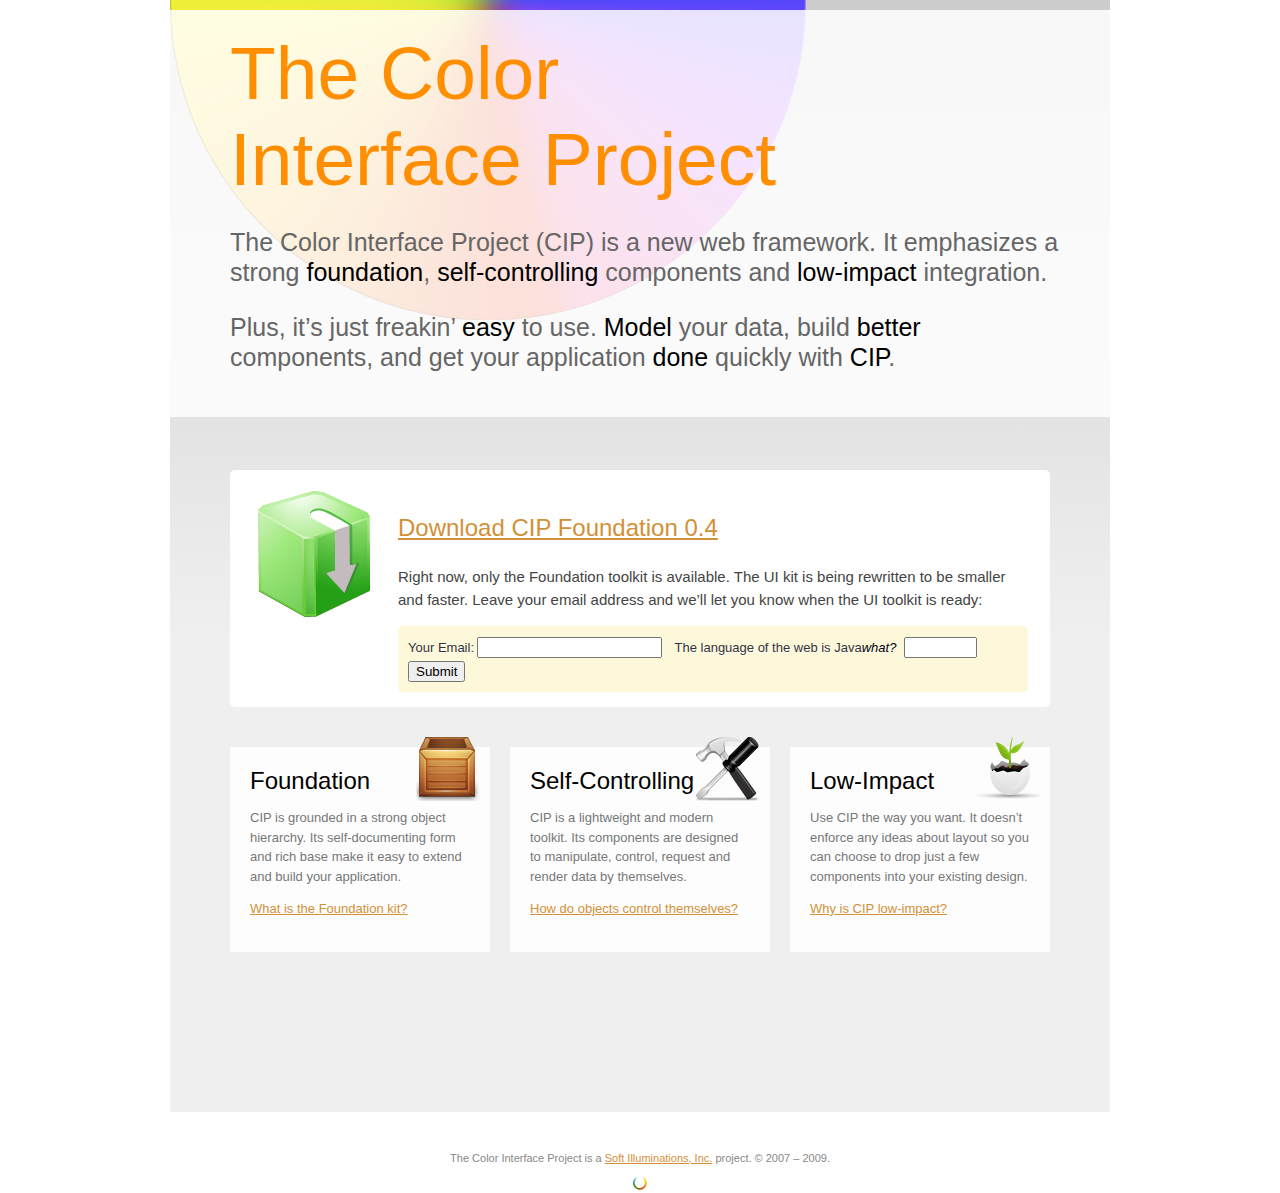
<file: index.html>
<?xml version="1.0" encoding="UTF-8"?>
<!DOCTYPE html PUBLIC "-//W3C//DTD XHTML 1.1//EN" "http://www.w3.org/TR/xhtml11/DTD/xhtml11.dtd">

<html xmlns="http://www.w3.org/1999/xhtml" xml:lang="en">
	<head>
		<title>The Color Interface Project</title>
		<link rel="stylesheet" href="960.css" type="text/css" media="screen" title="Index" charset="utf-8" />
		<link rel="stylesheet" href="index.css" type="text/css" media="screen" title="Index" charset="utf-8" />
		<script type="text/javascript">
		var gOverride = {
		  gColor: '#FF0000',
		  gColumns: 16,
		  pEnabled: false
		};
		</script>
	</head>

	<body>
		<div class="container_16" id="mother">
			<div id="header" style="height: 630px;">
				<div><div>
					<h1>The Color<br/>Interface Project</h1>
					<p>
						The Color Interface Project (CIP) is a new web framework. It emphasizes a strong <strong>foundation</strong>,
						<strong>self-controlling</strong> components and <strong>low-impact</strong> integration.
					</p>
					<p>
						Plus, it&rsquo;s just freakin&rsquo; <strong>easy</strong> to use. <strong>Model</strong> your data, build <strong>better</strong>
						components, and get your application <strong>done</strong> quickly with <strong>CIP</strong>.
					</p>
				</div></div>
			</div>
			<div id="content">
				<div id="downloadBanner" class="grid_14 push_1 banner alpha omega">
					<div>
						<img id="downloadImage" src="images/icons/download.png" alt="Download" />
						<div style="float: left; width: 630px">
							<h2><a href="cip.foundation.zip">Download CIP Foundation 0.4</a></h2>
							<p>
								Right now, only the Foundation toolkit is available. The UI kit is being rewritten to be smaller and faster.
								Leave your email address and we&rsquo;ll let you know when the UI toolkit is ready:
							</p>
							<form>
								<p class="highlight" style="padding: 10px">
								<label for="contactEmail">Your Email:</label><input type="text" name="email" size="20" id="contactEmail"/>
								&nbsp;
								<label for="contactCaptcha">The language of the web is Java<strong><em>what?</em></strong></label>
								<input size="6" maxlength="6" name="captcha" id="contactCaptcha" />
								&nbsp;&nbsp;
								<input type="submit" />
								</p>
							</form>
						</div>
					</div>
				</div>
				<div class="clear"></div>
				<div class="features">
					<div class="push_1 grid_4 feature alpha">
						<img src="images/icons/foundation.png" alt="Foundation" />
						<h2>Foundation</h2>
						<p class="small">CIP is grounded in a strong object hierarchy. Its self-documenting form and rich base make it easy to extend and build your application.</p>	
						<p class="small"><a href="foundation.html">What is the Foundation kit?</a></p>
					</div>
					<div class="push_1 grid_4 feature">
						<img src="images/icons/selfcontrolling.png" alt="Self-Controlling" />
						<h2>Self-Controlling</h2>
						<p class="small">CIP is a lightweight and modern toolkit. Its components are designed to manipulate, control, request and render data by themselves.</p>	
						<p class="small"><a href="selfcontrolling.html">How do objects control themselves?</a></p>
					</div>
					<div class="push_1 grid_4 feature omega">
						<img src="images/icons/lowimpact.png" alt="Low-Impact" />
						<h2>Low-Impact</h2>
						<p class="small">Use CIP the way you want. It doesn&rsquo;t enforce any ideas about layout so you can choose to drop just a few components into your existing design.</p>	
						<p class="small"><a href="lowimpact.html">Why is CIP low-impact?</a></p>
					</div>
				</div>
				<div class="clear"></div>
			</div>
		</div>
		<div id="footer">
			The Color Interface Project is a <a href="http://www.softilluminations.com">Soft Illuminations, Inc.</a> project. &copy; 2007 &ndash; 2009.<br/><br/>
			<img src="images/site/si_ring.png" alt="Soft Illuminations, Inc.">
		</div>
	</body>
</html>
</file>
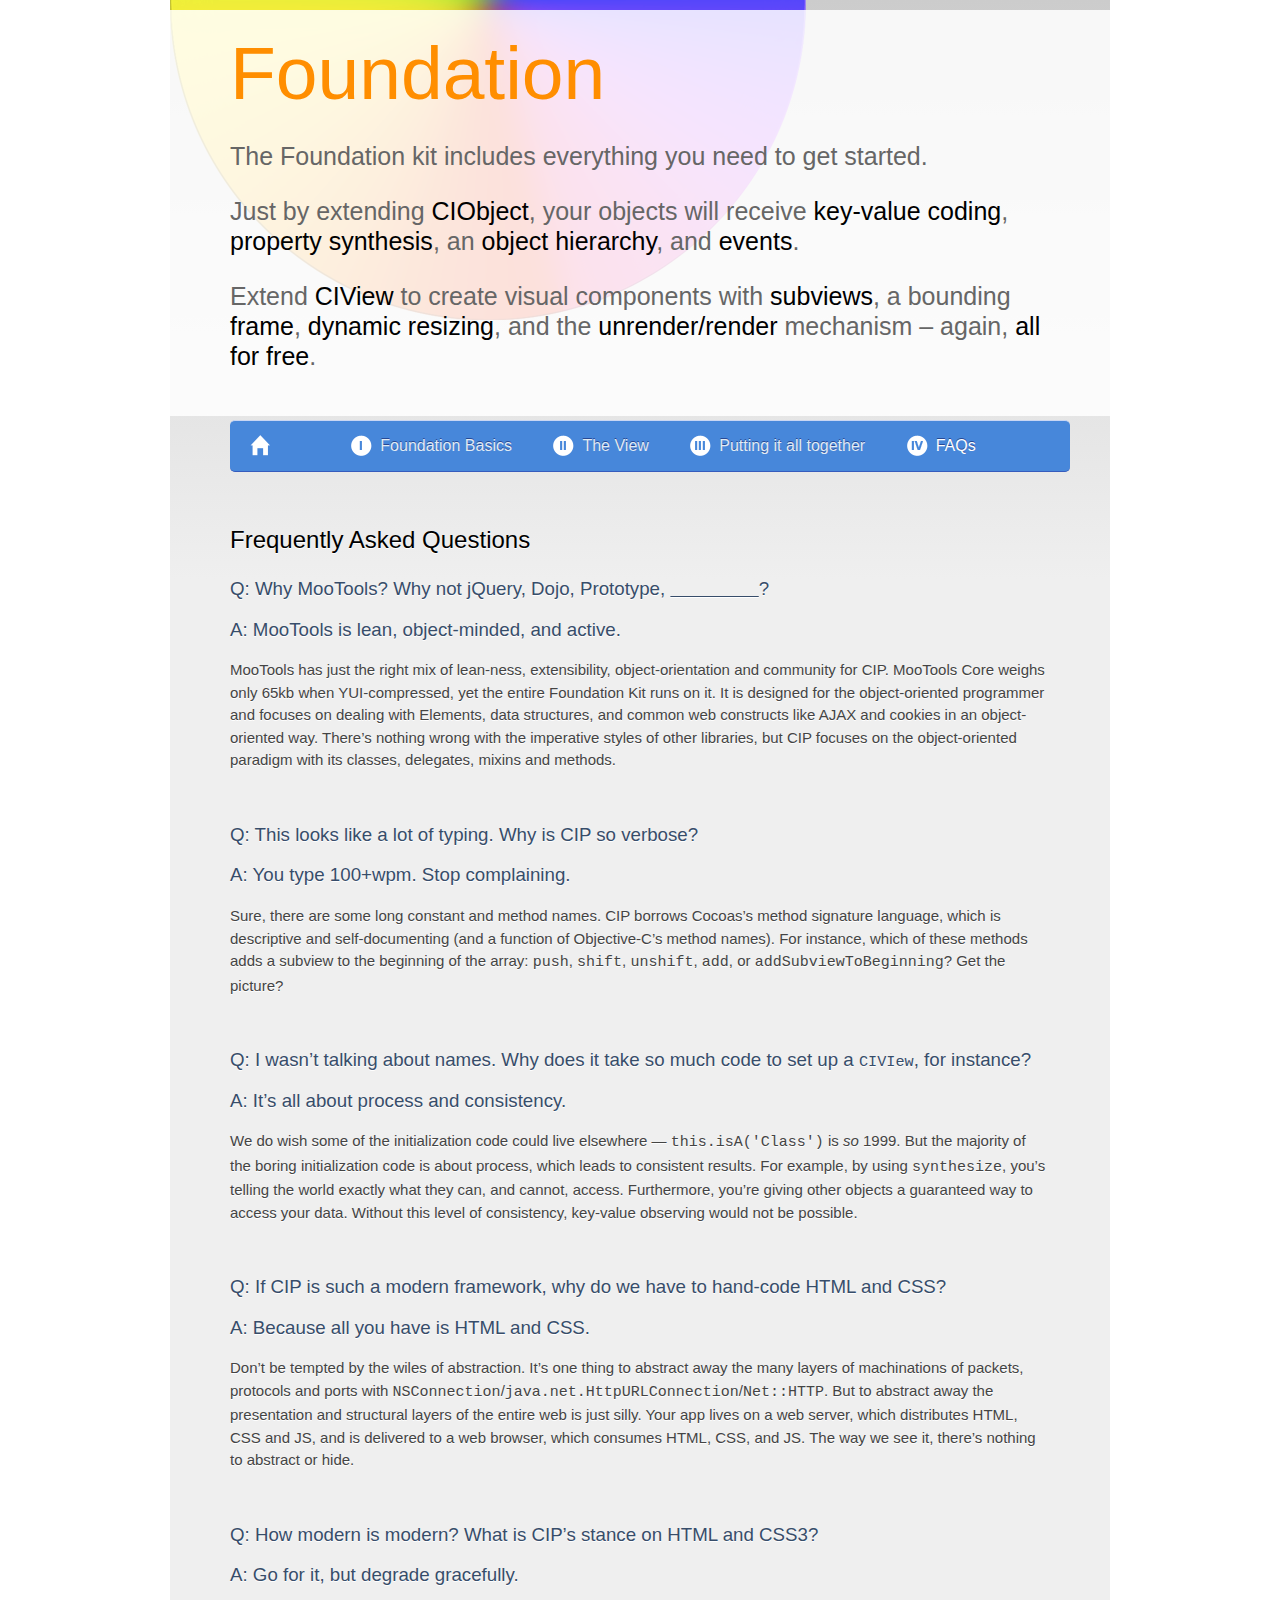
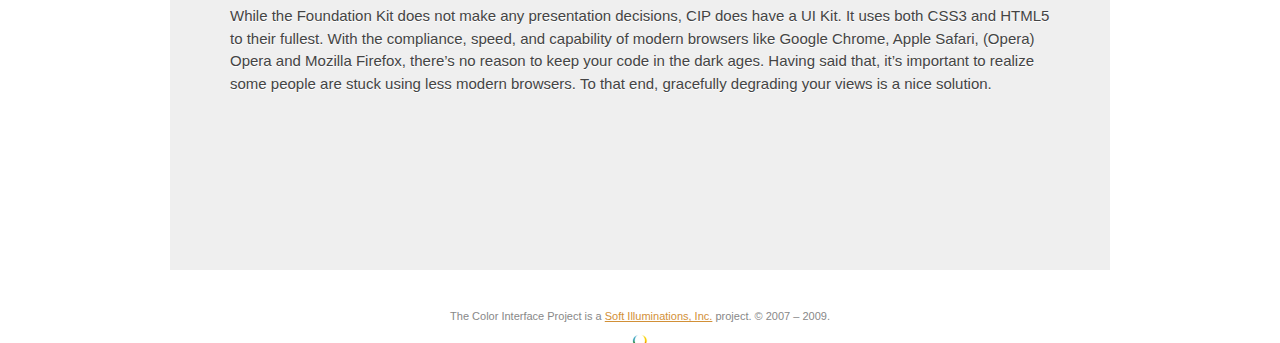
<file: foundation-faqs.html>
<?xml version="1.0" encoding="UTF-8"?>
<!DOCTYPE html PUBLIC "-//W3C//DTD XHTML 1.1//EN" "http://www.w3.org/TR/xhtml11/DTD/xhtml11.dtd">

<html xmlns="http://www.w3.org/1999/xhtml" xml:lang="en">
	<head>
		<title>The Color Interface Project - Foundation kit</title>
		<link rel="stylesheet" href="960.css" type="text/css" media="screen" title="Index" charset="utf-8" />
		<link rel="stylesheet" href="index.css" type="text/css" media="screen" title="Index" charset="utf-8" />
		<script type="text/javascript">
		var gOverride = {
		  gColor: '#FF0000',
		  gColumns: 16,
		  pEnabled: false
		};
		</script>
		<script type="text/javascript" src="javascripts/mootools-1.2.4-core-yc.js"></script>
		<script type="text/javascript" src="javascripts/mootools-1.2.4.4-more.js"></script>
		<script type="text/javascript" src="javascripts/cipsite.js"></script>
	</head>

	<body>
		<div class="container_16" id="mother">
			<div id="header">
				<div><div>
					<h1>Foundation</h1>
					<p>
						The Foundation kit includes everything you need to get started.
					</p>
					<p>
						Just by extending <strong>CIObject</strong>,
						your objects will receive <strong>key-value coding</strong>, <strong>property synthesis</strong>,
						an <strong>object hierarchy</strong>, and <strong>events</strong>.
					</p>
					<p>
						Extend <strong>CIView</strong> to create visual components with <strong>subviews</strong>,
						a bounding <strong>frame</strong>, <strong>dynamic resizing</strong>, and the <strong>unrender/render</strong> mechanism &ndash;
						again, <strong>all for free</strong>.
					</p>
				</div></div>
			</div>
			<a name="start"></a>
			<div id="content">
				<div class="push_1 grid_14 navBanner alpha omega">
					<div class="grid_1 alpha"><a href="index.html"><img src="images/icons/home.png" alt="home" /></a></div>
					<div class="grid_13 omega navLinks">
						<a href="foundation.html#start"><img src="images/numerals/i.png" alt="1" />Foundation Basics</a>
						<a href="foundation-view.html#start"><img src="images/numerals/ii.png" alt="2" />The View</a>
						<a href="foundation-together.html#start"><img src="images/numerals/iii.png" alt="3" />Putting it all together</a>
						<a href="#start" class="selected"><img src="images/numerals/iv.png" alt="4" />FAQs</a>
					</div>
				</div>
				<div class="clear withSpace"></div>
				
				<div class="grid_14 push_1 alpha omega">
					<h2>Frequently Asked Questions</h2>
					
					<h3>Q: Why MooTools? Why not jQuery, Dojo, Prototype, <span style="text-decoration: underline;">&nbsp;&nbsp;&nbsp;&nbsp;&nbsp;&nbsp;&nbsp;&nbsp;&nbsp;&nbsp;&nbsp;&nbsp;&nbsp;&nbsp;&nbsp;&nbsp;&nbsp;</span>?</h3>
					<h3>A: MooTools is lean, object-minded, and active.</h3>
					<p>
						MooTools has just the right mix of lean-ness, extensibility, object-orientation and community for CIP. MooTools Core
						weighs only 65kb when YUI-compressed, yet the entire Foundation Kit runs on it. It is designed for the object-oriented
						programmer and focuses on dealing with Elements, data structures, and common web constructs like AJAX and cookies in
						an object-oriented way. There&rsquo;s nothing wrong with the imperative styles of other libraries, but CIP focuses on
						the object-oriented paradigm with its classes, delegates, mixins and methods.
					</p>
					
					<br/>
					
					<h3>Q: This looks like a lot of typing. Why is CIP so verbose?</h3>
					<h3>A: You type 100+wpm. Stop complaining.</h3>
					<p>
						Sure, there are some long constant and method names. CIP borrows Cocoas&rsquo;s method signature language, which is
						descriptive and self-documenting (and a function of Objective-C&rsquo;s method names). For instance, which of these
						methods adds a subview to the beginning of the array: <code>push</code>, <code>shift</code>, <code>unshift</code>,
						<code>add</code>, or <code>addSubviewToBeginning</code>? Get the picture?
					</p>
					
					<br/>
					
					<h3>Q: I wasn&rsquo;t talking about names. Why does it take so much code to set up a <code>CIVIew</code>, for instance?</h3>
					<h3>A: It&rsquo;s all about process and consistency.</h3>
					<p>
						We do wish some of the initialization code could live elsewhere &mdash; <code>this.isA('Class')</code> is
						<em>so</em> 1999. But the majority of the boring initialization code is about process, which leads to consistent
						results. For example, by using <code>synthesize</code>, you&rsquo;s telling the world exactly what they can, and
						cannot, access. Furthermore, you&rsquo;re giving other objects a guaranteed way to access your data. Without this
						level of consistency, key-value observing would not be possible.
					</p>
					
					<br/>
					
					<h3>Q: If CIP is such a modern framework, why do we have to hand-code HTML and CSS?</h3>
					<h3>A: Because all you have is HTML and CSS.</h3>
					<p>
						Don&rsquo;t be tempted by the wiles of abstraction. It&rsquo;s one thing to abstract away the many layers of
						machinations of packets, protocols and ports with <code>NSConnection</code>/<code>java.net.HttpURLConnection</code>/<code>Net::HTTP</code>.
						But to abstract away the presentation and structural layers of the entire web is just silly. Your app lives on a
						web server, which distributes HTML, CSS and JS, and is delivered to a web browser, which consumes HTML, CSS, and JS.
						The way we see it, there&rsquo;s nothing to abstract or hide.
					</p>
					
					<br/>
					
					<h3>Q: How modern is modern? What is CIP&rsquo;s stance on HTML and CSS3?</h3>
					<h3>A: Go for it, but degrade gracefully.</h3>
					<p>
						While the Foundation Kit does not make any presentation decisions, CIP does have a UI Kit. It uses both CSS3
						and HTML5 to their fullest. With the compliance, speed, and capability of modern browsers like Google Chrome,
						Apple Safari, (Opera) Opera and Mozilla Firefox, there&rsquo;s no reason to keep your code in the dark ages.
						Having said that, it&rsquo;s important to realize some people are stuck using less modern browsers. To that end,
						gracefully degrading your views is a nice solution.
					</p> 
				</div>
				<div class="clear"></div>
			</div> <!-- end content -->
		</div> <!-- end mother -->
		<div id="footer">
			The Color Interface Project is a <a href="http://www.softilluminations.com">Soft Illuminations, Inc.</a> project. &copy; 2007 &ndash; 2009.<br/><br/>
			<img src="images/site/si_ring.png" alt="Soft Illuminations, Inc.">
		</div>
	</body>
</html>
</file>
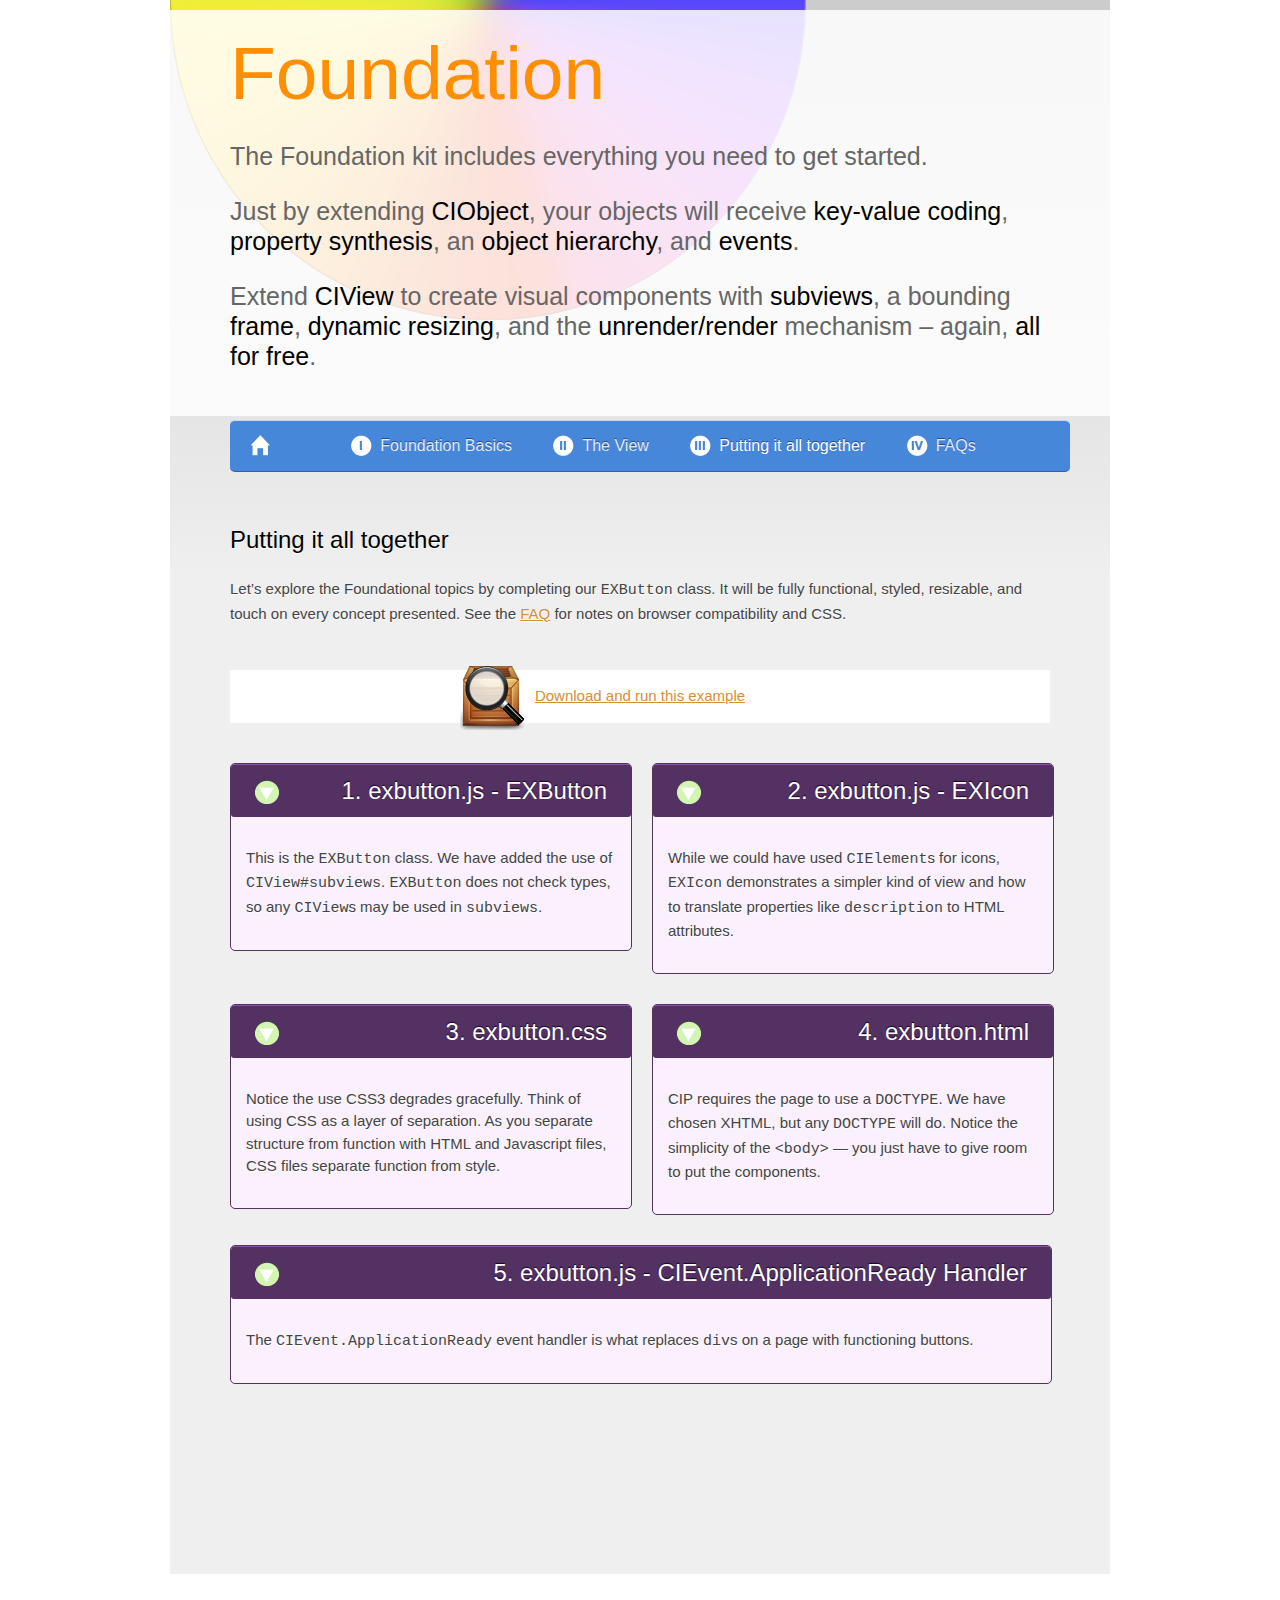
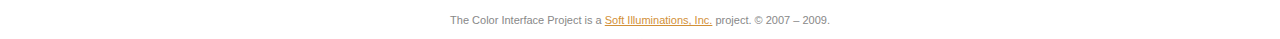
<file: foundation-together.html>
<?xml version="1.0" encoding="UTF-8"?>
<!DOCTYPE html PUBLIC "-//W3C//DTD XHTML 1.1//EN" "http://www.w3.org/TR/xhtml11/DTD/xhtml11.dtd">

<html xmlns="http://www.w3.org/1999/xhtml" xml:lang="en">
	<head>
		<title>The Color Interface Project - Foundation kit</title>
		<link rel="stylesheet" href="960.css" type="text/css" media="screen" title="Index" charset="utf-8" />
		<link rel="stylesheet" href="index.css" type="text/css" media="screen" title="Index" charset="utf-8" />
		<script type="text/javascript">
		var gOverride = {
		  gColor: '#FF0000',
		  gColumns: 16,
		  pEnabled: false
		};
		</script>
		<script type="text/javascript" src="javascripts/mootools-1.2.4-core-yc.js"></script>
		<script type="text/javascript" src="javascripts/mootools-1.2.4.4-more.js"></script>
		<script type="text/javascript" src="javascripts/cipsite.js"></script>
	</head>

	<body>
		<div class="container_16" id="mother">
			<div id="header">
				<div><div>
					<h1>Foundation</h1>
					<p>
						The Foundation kit includes everything you need to get started.
					</p>
					<p>
						Just by extending <strong>CIObject</strong>,
						your objects will receive <strong>key-value coding</strong>, <strong>property synthesis</strong>,
						an <strong>object hierarchy</strong>, and <strong>events</strong>.
					</p>
					<p>
						Extend <strong>CIView</strong> to create visual components with <strong>subviews</strong>,
						a bounding <strong>frame</strong>, <strong>dynamic resizing</strong>, and the <strong>unrender/render</strong> mechanism &ndash;
						again, <strong>all for free</strong>.
					</p>
				</div></div>
			</div>
			<a name="start"></a>
			<div id="content">
				<div class="push_1 grid_14 navBanner alpha omega">
					<div class="grid_1 alpha"><a href="index.html"><img src="images/icons/home.png" alt="home" /></a></div>
					<div class="grid_13 omega navLinks">
						<a href="foundation.html#start"><img src="images/numerals/i.png" alt="1" />Foundation Basics</a>
						<a href="foundation-view.html#start"><img src="images/numerals/ii.png" alt="2" />The View</a>
						<a href="#start" class="selected"><img src="images/numerals/iii.png" alt="3" />Putting it all together</a>
						<a href="foundation-faqs.html#start"><img src="images/numerals/iv.png" alt="4" />FAQs</a>
					</div>
				</div>
				<div class="clear withSpace"></div>
				
				<div class="grid_14 push_1 alpha omega">
					<h2>Putting it all together</h2>
					<p>
						Let&rsquo;s explore the Foundational topics by completing our <code>EXButton</code> class. It will be fully functional,
						styled, resizable, and touch on every concept presented. See the <a href="foundation-faq.html#start">FAQ</a> for notes on browser compatibility and CSS.
					</p>
				</div>
				<div class="clear withSpace"></div>
				
				<div class="grid_14 push_1 banner alpha omega">
					<p style="text-align: center;">
						<a href="#"><img src="images/icons/inspect.png" alt="download and run" class="breakout" style="left: 230px; bottom: -7px;"/>Download and run this example</a>
					</p>
				</div>
				<div class="clear"></div>
				
				<div class="grid_7 push_1 alpha collapsible example">
					<h2>1. exbutton.js - EXButton</h2>
					<p>
						This is the <code>EXButton</code> class. We have added the use of <code>CIView#subviews</code>.
						<code>EXButton</code> does not check types, so any <code>CIView</code>s may be used in <code>subviews</code>.
					</p>
					<p class="codeblock" lang="5">
						var EXButton = new Class({
							Extends: CIView,

							initialize: function(configuration) {
								this.parent(configuration);
								this.isA('EXButton');
								this.synthesize([
									'label', 'description'
								], configuration);
							},
							_makeElement: function(parent) {
								var button = new Element('div',
									this._objectForViewBaseElement()
								);
								parent.adopt(button);
								var div = new Element('div')
								button.adopt(div);
								this.subviews.each(function(v) {
									v.element(div);
								});
								button.adopt(new Element('span'));
								button.addEvent('click',
									this._clicked.bind(this)
								);
								this.render();
								return button;
							},
							unrender: function() {
								this.subviews.each(function(v) {
									v.unrender();
								});
								this.element().set('title', '');
								this.element().getFirst('span').set('html', '');
								this.fireEvent(CIEvent.Unrendered);
							},
							render: function() {
								this.unrender();
								this.subviews.each(function(v) { v.render(); });
								this.element().set('title', this.description);
								this.element().getFirst('span').set(
									'html', this.label
								);
								this.fireEvent(CIEvent.Rendered);
							},
							_clicked: function(event) {
								this.fireEvent(CIEvent.Clicked, event);
							}
						});
					</p>
				</div>
				<div class="grid_7 push_1 omega collapsible example">
					<h2>2. exbutton.js - EXIcon</h2>
					<p>
						While we could have used <code>CIElement</code>s for icons, <code>EXIcon</code> demonstrates
						a simpler kind of view and how to translate properties like <code>description</code> to
						HTML attributes.
					</p>
					<p class="codeblock" lang="5">
						var EXIcon = new Class({
							Extends: CIView,

							initialize: function(configuration) {
								this.parent(configuration);
								this.isA('EXButton');
								this.synthesize(
									['src', 'description'], configuration
								);
							},
							_makeElement: function(parent) {
								var icon = new Element('img', {
									'class': 'EXIcon',
									'id': this.id
								});
								parent.adopt(icon);
								this.render();
								return icon;
							},
							unrender: function() {
								this.element().set({
									src: '',
									title: '',
									alt: ''
								});
								this.fireEvent(CIEvent.Unrendered);
							},
							render: function() {
								this.element().set({
									src: this.src,
									title: this.description,
									alt: this.description
								});
								this.fireEvent(CIEvent.Rendered);
							}
						});
					</p>
				</div>
				<div class="clear withSpace"></div>
				
				<div class="push_1 grid_7 alpha collapsible example">
					<h2>3. exbutton.css</h2>
					<p>
						Notice the use CSS3 degrades gracefully. Think of using CSS
						as a layer of separation. As you separate structure from
						function with HTML and Javascript files, CSS files separate
						function from style.
					</p>
					<p class="codeblock" lang="5">
						body {
							font-family: "Lucida Grande", sans-serif;
							font-size: 12px;
							padding: 100px;
							margin: 0;
						}
						body > div { margin-bottom: 2em; }

						<dfn title="These styles affect the appearance of the button; none are structural except for [[height]].">.EXButton</dfn> {
							padding: 3px 5px 0 5px;
							height: 19px;
							background-image: url(images/normal.png);
							background-color: #DDD;
							border: 1px solid #CCC;
							-webkit-border-radius: 3px;
							-moz-border-radius: 3px;
							border-radius: 3px;
							color: #666;
							text-shadow: 0 1px 0 white;
							text-align: center;
						}
						.EXButton:hover {
							border: 1px solid #AAA;
							color: #333;
						}
						.EXButton:active {
							background-image: url(images/pressed.png);
							background-color: #BBB;
						}
						.EXButton > div {
							height: 16px;
							float: left;
						}
						.EXButton > span {
							cursor: default;
							text-overflow: ellipsis;
						}
					</p>
				</div>
				<div class="push_1 grid_7 omega collapsible example">
					<h2>4. exbutton.html</h2>
					<p>
						CIP requires the page to use a <code>DOCTYPE</code>. We have chosen XHTML, but
						any <code>DOCTYPE</code> will do. Notice the simplicity of the <code>&lt;body&gt;</code>
						&mdash; you just have to give room to put the components.
					</p>
					<p class="html codeblock" lang="5">
						((?xml version="1.0" encoding="UTF-8"?))
						((!DOCTYPE html PUBLIC "-//W3C//DTD XHTML 1.1//EN" "http://www.w3.org/TR/xhtml11/DTD/xhtml11.dtd"))

						((html xmlns="http://www.w3.org/1999/xhtml" xml:lang="en"))
							((head))
								((title))EXButton Example((/title))
								((script type="text/javascript"
									src="cip.foundation.js"))((/script))
								((script type="text/javascript"
									src="exbutton.js"))((/script))
								((link rel="stylesheet" href="exbutton.css"
									type="text/css" media="screen" /))
							<dfn title="If you have overriding stylesheets or additional JS files, make sure to include them after CIP&rsquo;s CSS and JS inclusions.">((/head))</dfn>

							((body))
								((div id="button0"))((/div))
								((div id="button1"))((/div))
								((div id="button2"))((/div))
								((div id="button3"))((/div))
								((div id="button4"))((/div))
							((/body))
						((/html))
					</p>
				</div>
				<div class="clear withSpace"></div>
				
				<div class="push_1 grid_14 alpha omega collapsible example">
					<h2>5. exbutton.js - CIEvent.ApplicationReady Handler</h2>
					<p>
						The <code>CIEvent.ApplicationReady</code> event handler is what replaces <code>div</code>s on a page with functioning buttons.
					</p>
					<p class="codeblock" lang="5">
						<dfn title="[[CIApplication]] is the sole instance of [[CIApplicationInstance]] and is the delegate for application-level events">CIApplication</dfn>.addEvent(<dfn title="[[CIEvent.ApplicationReady]] is fired on [[CIApplication]] once the DOM is ready. Alternatively, we could have wrapped the callback function in a &lt;script&gt; tag and put it at the bottom of the HTML page.">CIEvent.ApplicationReady</dfn>, function() {
							var button0 = new EXButton({
								frame: { width: 75 },
								label: 'Button',
								description: "Don't bother clicking me",
								<dfn title="This is just shorthand for [[button0.addEvent(CIEvent.Clicked, ...)]]">Clicked</dfn>: function() { alert('I don\'t do anything'); }
							});
							button0.element('button0');

							var button1 = new EXButton({
								frame: { width: 150 },
								label: 'Hola, Mundo!',
								description: "Ver la informaci&oacute;n de mi tama&ntilde;o",
								subviews: [ new EXIcon({ src: 'images/spanish.png', description: 'Espa&ntilde;ol' }) ],
								Clicked: function() { alert('I am 150 pixels wide.'); }
							});
							button1.element('button1');

							var button2 = new EXButton({
								frame: { width: CIRect.WidthOfWindow()<dfn title="The width will be dynamically computed. Numbers or delegate functions may be used, making [[CIResizeBehavior]] very flexible.">.dividedBy(2)</dfn> },
								label: 'Bonjour, le monde!',
								description: "Voir mes informations de taille",
								subviews: [ new EXIcon({ src: 'images/french.png', description: 'Fran&ccedil;ais' }) ],
								Clicked: function() { alert('I am the width of the window divided by 2.'); },
								<dfn title="If you use dynamic dimensions, make sure to set [[resizable]] to true!">resizable: true</dfn>
							});
							button2.element('button2');

							var button3 = new EXButton({
								frame: { width: CIRect<dfn title="Here we tell the width to depend on the width of button2. Because it delegates measurement of button2 until resize-time, button2 need not be sized nor exist at this point.">.WidthOfView(button2)</dfn>.plus(150) },
								label: 'Hallo, Welt!',
								description: "Siehe meine Gr&ouml;&szlig;e Informationen",
								subviews: [ new EXIcon({ src: 'images/german.png', description: 'Deutsch' }) ],
								Clicked: function() { alert('I am the width of the second button plus 150 pixels.') },
								resizable: true
							});
							button3.element('button3');

							var button4 = new EXButton({
								frame: { width: CIRect.WidthOfWindow().minus(209) },
								label: 'Hola, Mundo &mdash; Bonjour, le monde &mdash; Hallo, Welt &mdash; Hello, World!',
								description: "See my size information",
								subviews: [
									new EXIcon({ src: 'images/spanish.png', description: 'Espa&ntilde;ol' }),
									new EXIcon({ src: 'images/french.png', description: 'Fran&ccedil;ais' }),
									new EXIcon({ src: 'images/german.png', description: 'Deutsch' }),
									new EXIcon({ src: 'images/american.png', description: 'English' })
								],
								Clicked: function() {
									alert(' I am the width of the window minus 209 pixels for the margin, padding, and border.');
								},
								resizable: true
							});
							button4.element('button4');
						});
					</p>
				</div>
				<div class="clear withSpace"></div>
			</div> <!-- end content -->
		</div> <!-- end mother -->
		<div id="footer">
			The Color Interface Project is a <a href="http://www.softilluminations.com">Soft Illuminations, Inc.</a> project. &copy; 2007 &ndash; 2009.<br/><br/>
			<img src="images/site/si_ring.png" alt="Soft Illuminations, Inc.">
		</div>
	</body>
</html>
</file>
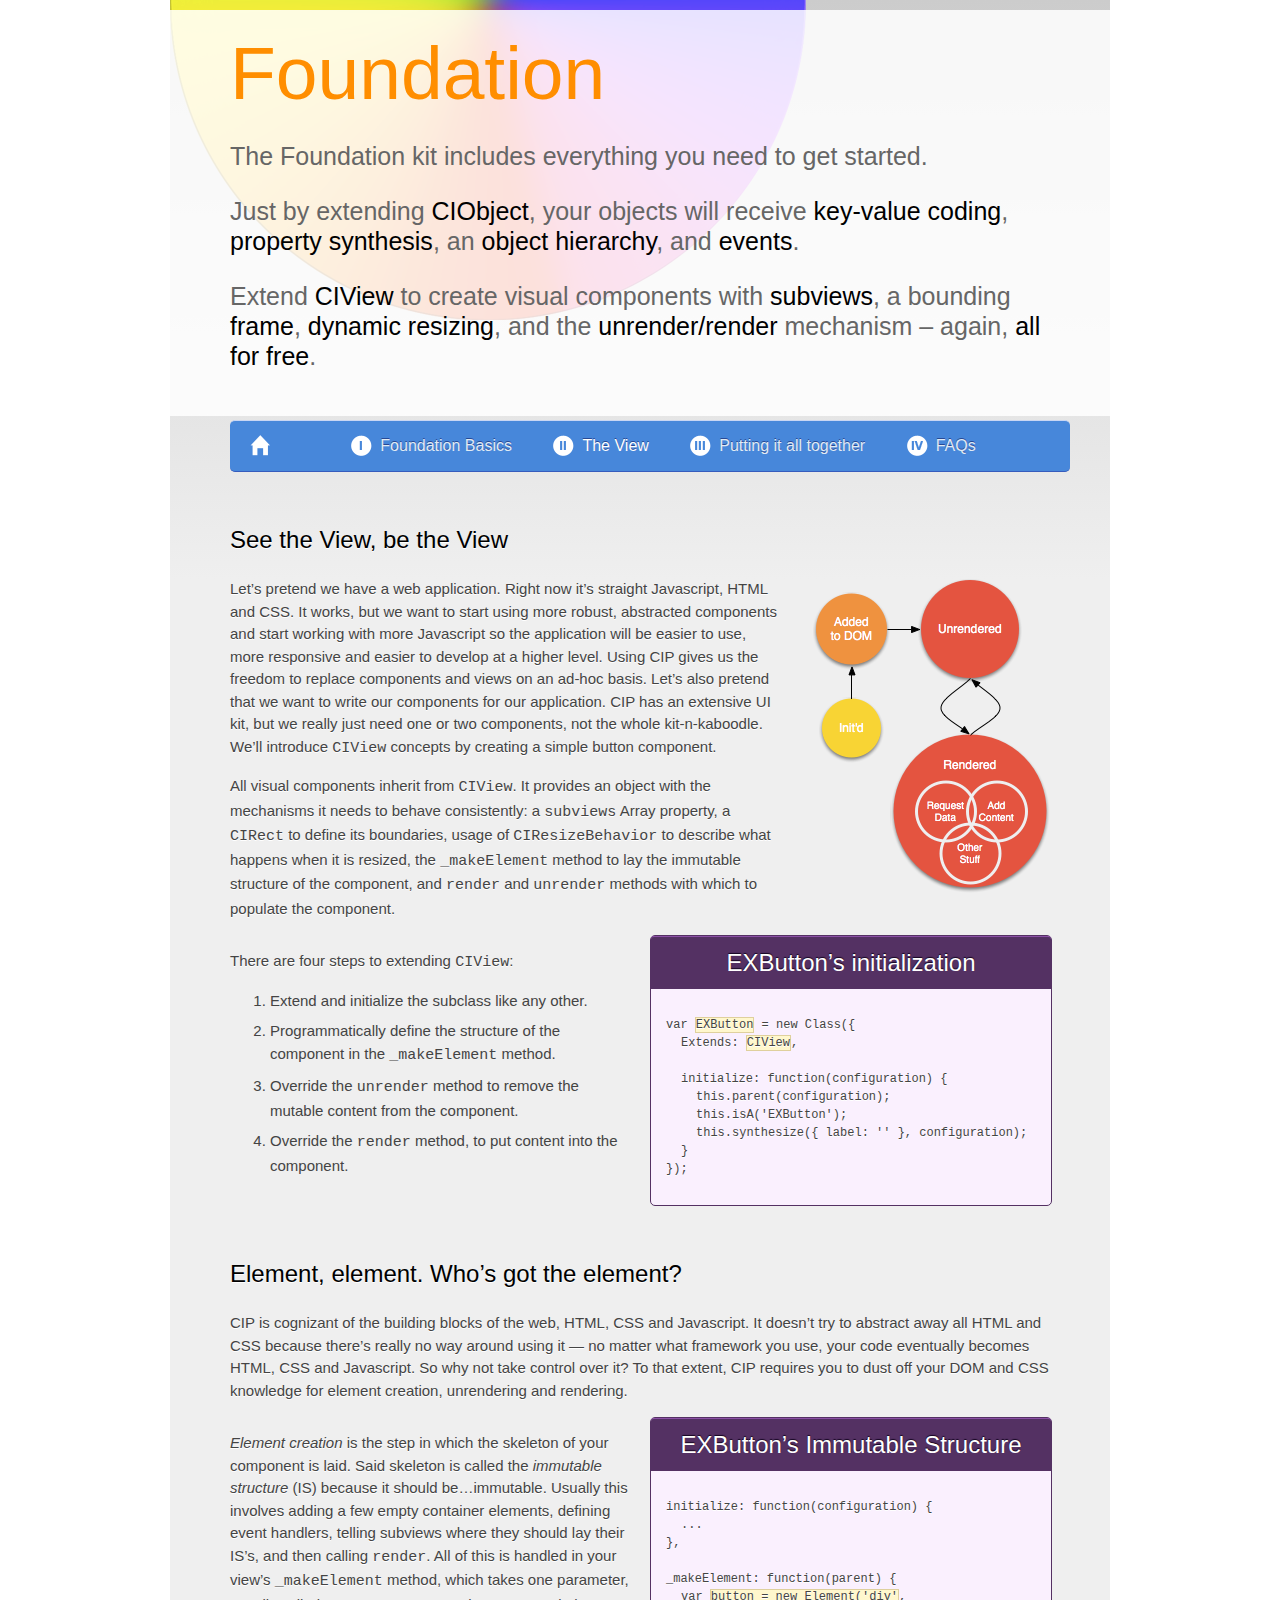
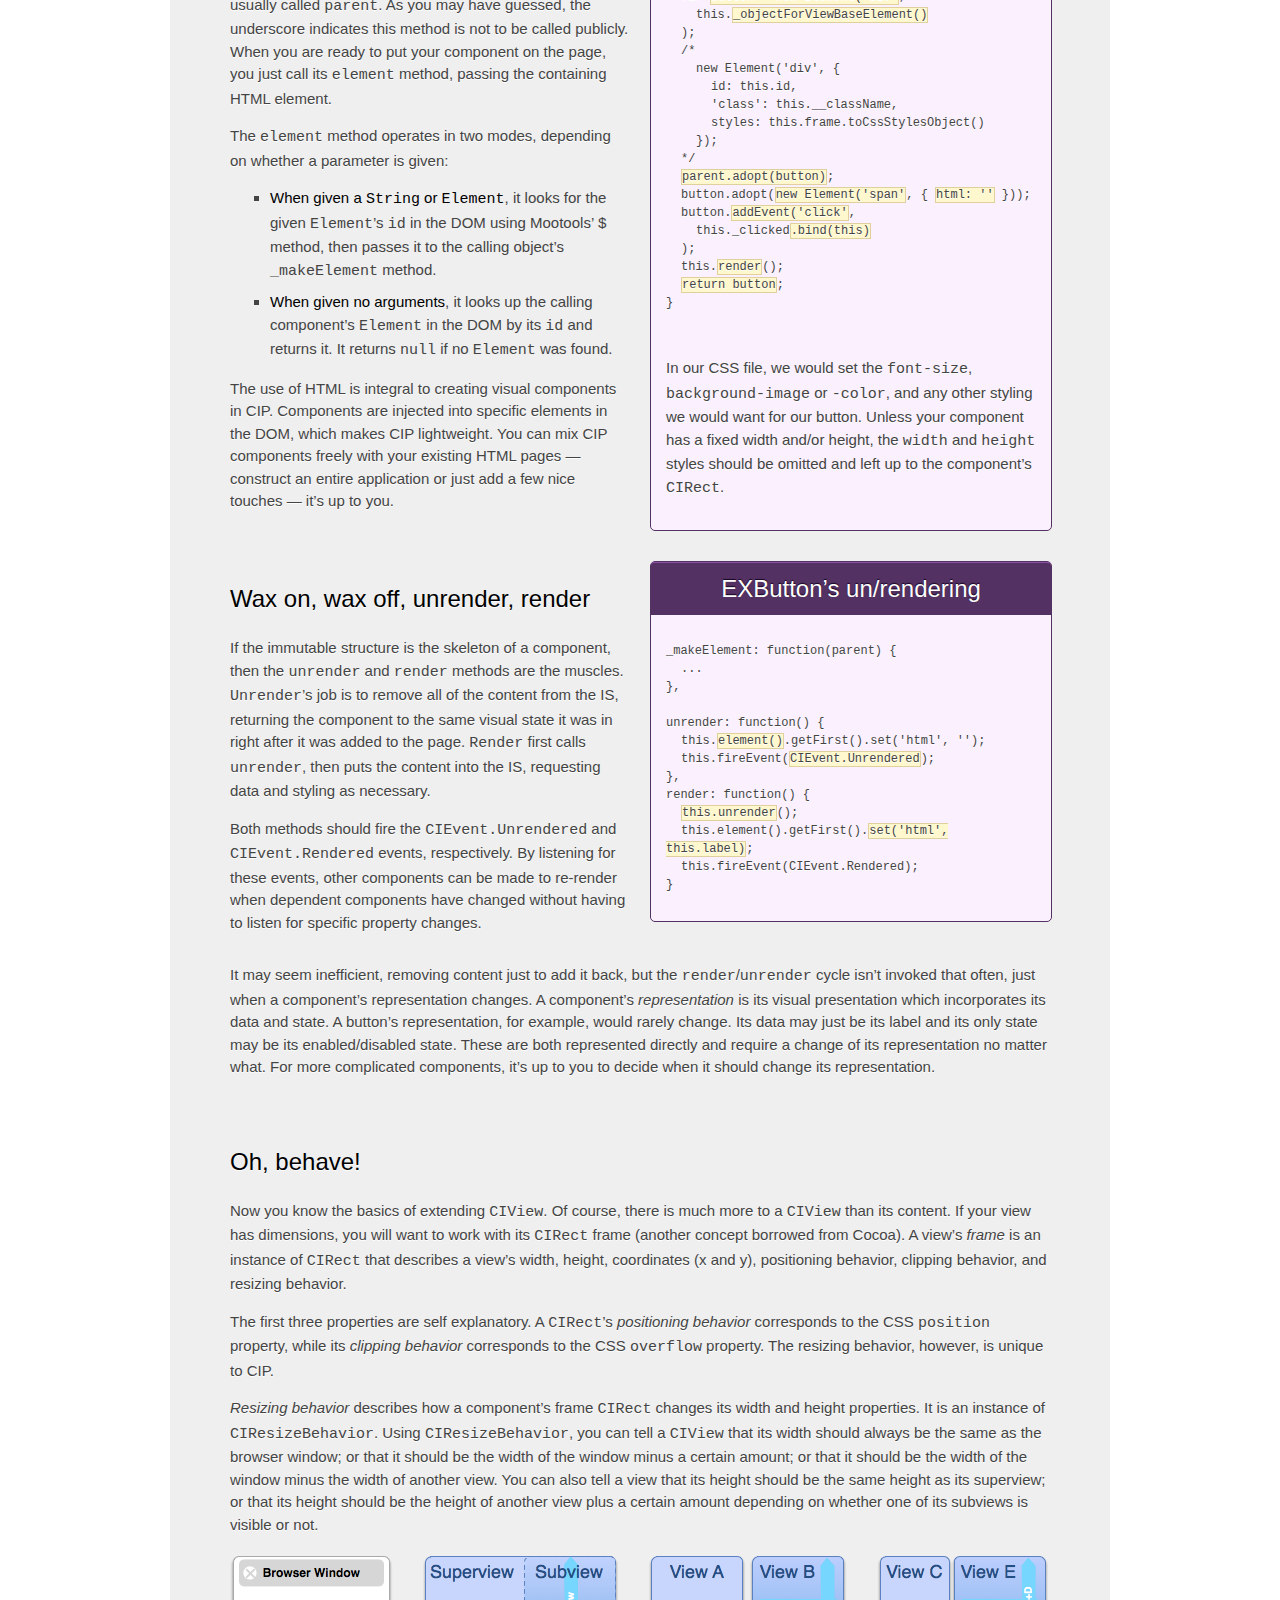
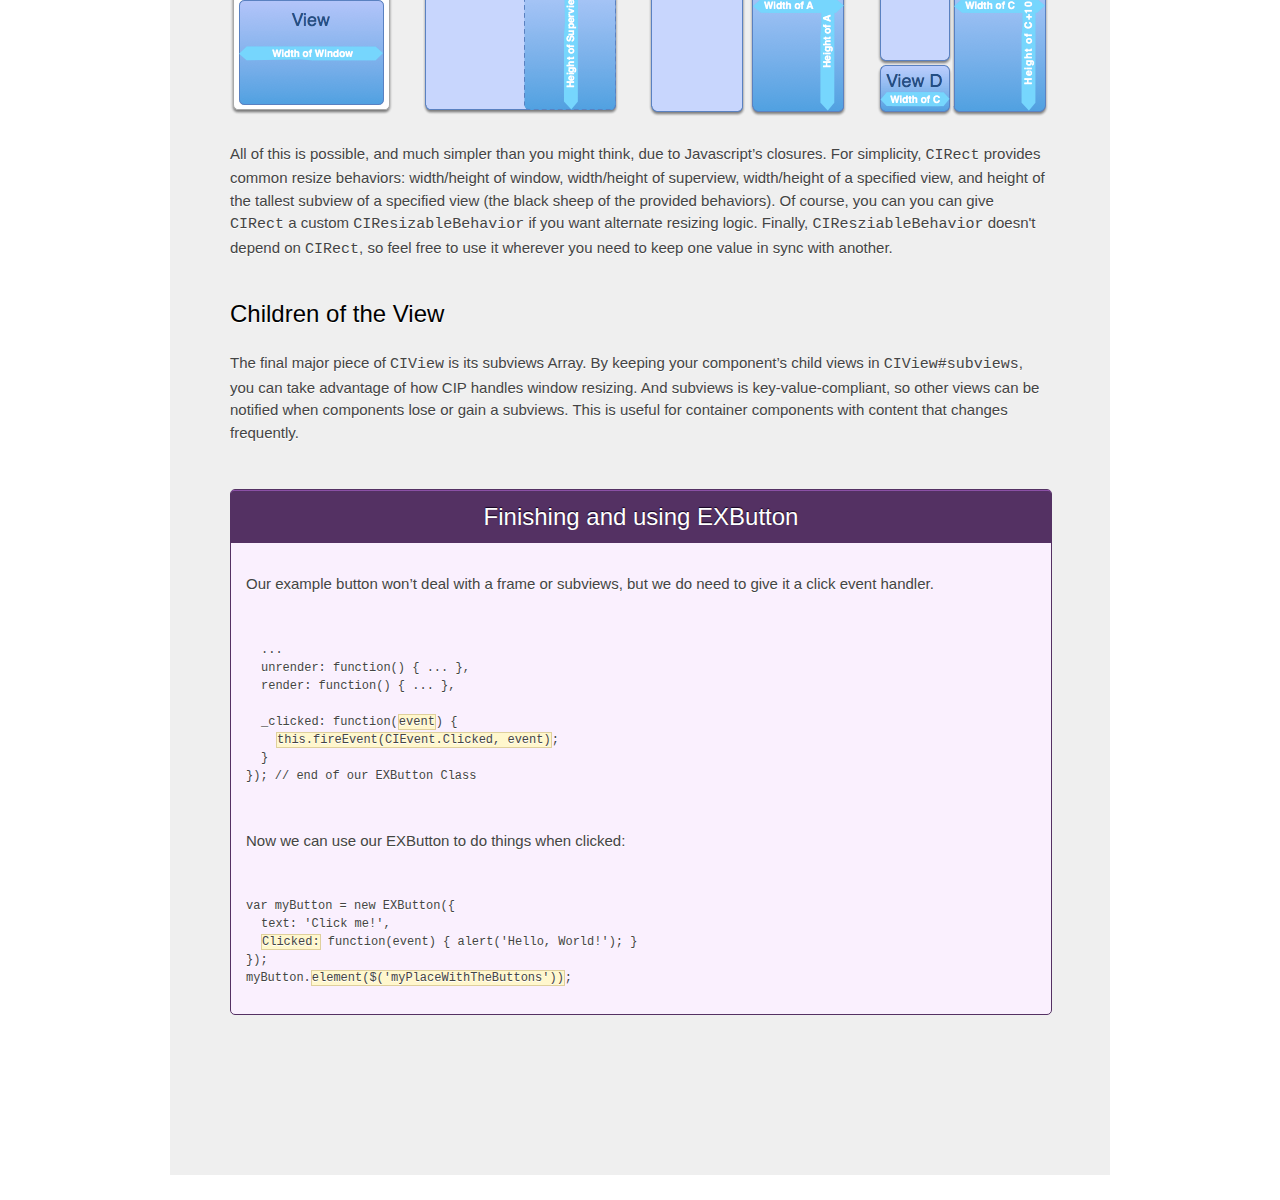
<file: foundation-view.html>
<?xml version="1.0" encoding="UTF-8"?>
<!DOCTYPE html PUBLIC "-//W3C//DTD XHTML 1.1//EN" "http://www.w3.org/TR/xhtml11/DTD/xhtml11.dtd">

<html xmlns="http://www.w3.org/1999/xhtml" xml:lang="en">
	<head>
		<title>The Color Interface Project - Foundation kit</title>
		<link rel="stylesheet" href="960.css" type="text/css" media="screen" title="Index" charset="utf-8" />
		<link rel="stylesheet" href="index.css" type="text/css" media="screen" title="Index" charset="utf-8" />
		<script type="text/javascript">
		var gOverride = {
		  gColor: '#FF0000',
		  gColumns: 16,
		  pEnabled: false
		};
		</script>
		<script type="text/javascript" src="javascripts/mootools-1.2.4-core-yc.js"></script>
		<script type="text/javascript" src="javascripts/mootools-1.2.4.4-more.js"></script>
		<script type="text/javascript" src="javascripts/cipsite.js"></script>
	</head>

	<body>
		<div class="container_16" id="mother">
			<div id="header">
				<div><div>
					<h1>Foundation</h1>
					<p>
						The Foundation kit includes everything you need to get started.
					</p>
					<p>
						Just by extending <strong>CIObject</strong>,
						your objects will receive <strong>key-value coding</strong>, <strong>property synthesis</strong>,
						an <strong>object hierarchy</strong>, and <strong>events</strong>.
					</p>
					<p>
						Extend <strong>CIView</strong> to create visual components with <strong>subviews</strong>,
						a bounding <strong>frame</strong>, <strong>dynamic resizing</strong>, and the <strong>unrender/render</strong> mechanism &ndash;
						again, <strong>all for free</strong>.
					</p>
				</div></div>
			</div>
			<a name="start"></a>
			<div id="content">
				<div class="push_1 grid_14 navBanner alpha omega">
					<div class="grid_1 alpha"><a href="index.html"><img src="images/icons/home.png" alt="home" /></a></div>
					<div class="grid_13 omega navLinks">
						<a href="foundation.html#start"><img src="images/numerals/i.png" alt="1" />Foundation Basics</a>
						<a href="#start" class="selected"><img src="images/numerals/ii.png" alt="2" />The View</a>
						<a href="foundation-together.html#start"><img src="images/numerals/iii.png" alt="3" />Putting it all together</a>
						<a href="foundation-faqs.html#start"><img src="images/numerals/iv.png" alt="4" />FAQs</a>
					</div>
				</div>
				<div class="clear withSpace"></div>
				
				<div class="grid_14 push_1 alpha omega">
					<h2>See the View, be the View</h2>
 					<img src="images/diagrams/view_flow.png" alt="View Flow" title="Initialization &rarr; Add IS to DOM &rarr; Unrender &rarr; Render" class="floatRight"/>
					<p>
						Let&rsquo;s pretend we have a web application. Right now it&rsquo;s straight Javascript, HTML and CSS. It works,
						but we want to start using more robust, abstracted components and start working with more Javascript so the
						application will be easier to use, more responsive and easier to develop at a higher level. Using CIP gives us
						the freedom to replace components and views on an ad-hoc basis. Let&rsquo;s also pretend that we want to write our
						components for our application. CIP has an extensive UI kit, but we really just need one or two components, not
						the whole kit-n-kaboodle. We&rsquo;ll introduce <code>CIView</code> concepts by creating a simple button component.
					</p>
					<p>
						All visual components inherit from <code>CIView</code>. It provides an object with the mechanisms it needs
						to behave consistently: a <code>subviews</code> Array property, a <code>CIRect</code> to define its boundaries,
						usage of <code>CIResizeBehavior</code> to describe what happens when it is resized, the <code>_makeElement</code>
						method to lay the immutable structure of the component, and <code>render</code> and <code>unrender</code> methods
						with which to populate the component.
					</p>
				</div>
				<div class="clear"></div>
				<div class="grid_7 push_1 alpha">
					<p>
						There are four steps to extending <code>CIView</code>:
						<ol>
							<li>Extend and initialize the subclass like any other.</li>
							<li>Programmatically define the structure of the component in the <code>_makeElement</code> method.</li>
							<li>Override the <code>unrender</code> method to remove the mutable content from the component.</li>
							<li>Override the <code>render</code> method, to put content into the component.</li>
						</ol>
					</p>
				</div>
				<div class="push_1 grid_7 omega example">
					<h2>EXButton&rsquo;s initialization</h2>
					<p class="codeblock" lang="5">
						var <dfn title="Prefixing subclasses with a two-character identifier is a Cocoa tradition that dates back to NeXTStep. You are free to use whatever namespacing techniques you like, but be aware that all CIP classes start with CI. Here, the EX stands for EXample">EXButton</dfn> = new Class({
							Extends: <dfn title="All visual components should inherit from [[CIView]]">CIView</dfn>,
							
							initialize: function(configuration) {
								this.parent(configuration);
								this.isA('EXButton');
								this.synthesize({ label: '' }, configuration);
							}
						});
					</p>
				</div>
				<div class="clear withSpace"></div>
			
				<div class="grid_14 push_1 alpha omega">
					<h2>Element, element. Who&rsquo;s got the element?</h2>
					<p>
						CIP is cognizant of the building blocks of the web, HTML, CSS and Javascript. It doesn&rsquo;t try to abstract away
						all HTML and CSS because there&rsquo;s really no way around using it &mdash; no matter what framework you use,
						your code eventually becomes HTML, CSS and Javascript. So why not take control over it? To that extent, CIP
						requires you to dust off your DOM and CSS knowledge for element creation, unrendering and rendering.
					</p>
				</div>
				<div class="clear"></div>
				<div class="grid_7 push_1 alpha">
					<p>
						<em>Element creation</em> is the step in which the skeleton of your component is laid. Said skeleton is called
						the <em>immutable structure</em> (IS) because it should be&hellip;immutable. Usually this involves adding
						a few empty container elements, defining event handlers, telling  subviews where they should lay their IS&rsquo;s,
						and then calling <code>render</code>. All of this is handled in your view&rsquo;s <code>_makeElement</code> method,
						which takes one parameter, usually called <code>parent</code>. As you may have guessed, the underscore
						indicates this method is not to be called publicly. When you are ready to put your component on the page, you
						just call its <code>element</code> method, passing the containing HTML element.
					</p>
					<p>
						The <code>element</code> method operates in two modes, depending on whether a parameter is given:
					</p>
					<ul>
						<li>
							<strong>When given a <code>String</code> or <code>Element</code></strong>, it looks for the given
							<code>Element</code>&rsquo;s <code>id</code> in the DOM using Mootools&rsquo; <code>$</code> method, then passes it to the
							calling object&rsquo;s <code>_makeElement</code> method.
						</li>
						<li>
							<strong>When given no arguments</strong>, it looks up the calling component&rsquo;s <code>Element</code>
							in the DOM by its <code>id</code> and returns it. It returns <code>null</code> if no <code>Element</code>
							was found.
						</li>
					</ul>
					<p>
						The use of HTML is integral to creating visual components in CIP. Components are injected into specific
						elements in the DOM, which makes CIP lightweight. You can mix CIP components freely with your
						existing HTML pages &mdash; construct an entire application or just add a few nice touches &mdash; it&rsquo;s up
						to you.
					</p>
				</div>
				<div class="grid_7 push_1 omega example">
					<h2>EXButton&rsquo;s Immutable Structure</h2>
					<p class="codeblock" lang="5">
						initialize: function(configuration) {
							...
						},
						
						_makeElement: function(parent) {
							var <dfn title="Every component must have a single base [[Element]]. Here, a [[div]] is our base.">button = new Element('div'</dfn>,
								this.<dfn title="[[CIView#_objectForViewBaseElement]] returns an [[Object]] containing the id, class, and styles properties set for you. See the comment block below for its equivalence.">_objectForViewBaseElement()</dfn>
							);
							/*
								new Element('div', {
									id: this.id,
									'class': this.__className,
									styles: this.frame.toCssStylesObject() 
								});
							*/
							<dfn title="This tells the containing [[Element]] (parent) to add our button [[Element]] as its last child. This is what puts our base [[Element]] in the DOM and on the page.">parent.adopt(button)</dfn>;
							button.adopt(<dfn title="We&rsquo;re going to wrap our label in a [[span]] [[Element]]. It&rsquo;s a good idea to give each part of a component its own [[Element]].">new Element('span'</dfn>, { <dfn title="Notice we&rsquo;re not giving it any text right now. That&rsquo;s [[render]]&rsquo;s job">html: ''</dfn> }));
							button.<dfn title="We want our EXButton to do something when clicked">addEvent('click'</dfn>,
								this._clicked<dfn title="We must explicitly bind the reference to the instance to the [[this]] pointer for our handler. Otherwise, the handler&rsquo;s [[this]] pointer would be the button [[Element]].">.bind(this)</dfn>
							);
							this.<dfn title="Make sure to call [[render]] if you want your component to be shown right after it is constructed.">render</dfn>();
							<dfn title="[[CIView#element]] expects [[_makeElement]] to return the base [[Element]] for the view.">return button</dfn>;
						}
					</p>
					<p>
						In our CSS file, we would set the <code>font-size</code>, <code>background-image</code> or <code>-color</code>,
						and any other styling we would want for our button. Unless your component has a fixed width and/or height, the <code>width</code>
						and <code>height</code> styles should be omitted and left up to the component&rsquo;s <code>CIRect</code>.
					</p>
				</div>
				<div class="clear withSpace"></div>
				
				<div class="push_1 grid_7 alpha">
					<h2>Wax on, wax off, unrender, render</h2>
					<p>
						If the immutable structure is the skeleton of a component, then the <code>unrender</code> and <code>render</code> methods are the muscles.
						<code>Unrender</code>&rsquo;s job is to remove all of the content from the IS, returning the component to the same visual
						state it was in right after it was added to the page. <code>Render</code> first calls <code>unrender</code>, then puts the content into the
						IS, requesting data and styling as necessary.
					</p><p>
						Both methods should fire the <code>CIEvent.Unrendered</code> and <code>CIEvent.Rendered</code>
						events, respectively. By listening for these events, other components can be made to re-render when dependent components have changed without
						having to listen for specific property changes.
					</p>
				</div>
				<div class="push_1 grid_7 omega example">
					<h2>EXButton&rsquo;s un/rendering</h2>
					<p class="codeblock" lang="5">
						_makeElement: function(parent) {
							...
						},
						
						unrender: function() {
							this.<dfn title="Since [[_makeElement]] has already been called and the base element is already on the page, [[element]] with no parameters will give us that base element.">element()</dfn>.getFirst().set('html', '');
							this.fireEvent(<dfn title="Make sure to fire [[CIEvent.Unrendered]] to let other components know what&rsquo;s going on.">CIEvent.Unrendered</dfn>);
						},
						render: function() {
							<dfn title="Always call [[unrender]] first to make sure it&rsquo;s ready to receive new content">this.unrender</dfn>();
							this.element().getFirst().<dfn title="Here, we&rsquo;s setting the text of our label span to our [[text]] property">set('html', this.label)</dfn>;
							this.fireEvent(CIEvent.Rendered);
						}
					</p>
				</div>
				<div class="push_1 grid_14 alpha omega"><p>
						It may seem inefficient, removing content just to add it back, but the <code>render</code>/<code>unrender</code> cycle isn&rsquo;t
						invoked that often, just when a component&rsquo;s representation changes. A component&rsquo;s <em>representation</em> is its visual
						presentation which incorporates its data and state. A button&rsquo;s representation, for example, would rarely change. Its data may just be
						its label and its only state may be its enabled/disabled state. These are both represented directly and require a change of its representation
						no matter what. For more complicated components, it&rsquo;s up to you to decide when it should change its representation.
					</p>
				</div>
				<div class="clear withSpace"></div>
				
				<div class="push_1 grid_14 alpha omega">
					<h2>Oh, behave!</h2>
					<p>
						Now you know the basics of extending <code>CIView</code>. Of course, there is much more to a <code>CIView</code> than
						its content. If your view has dimensions, you will want to work with its <code>CIRect</code> frame (another concept
						borrowed from Cocoa). A view&rsquo;s <em>frame</em> is an instance of <code>CIRect</code> that describes a view&rsquo;s
						width, height, coordinates (x and y), positioning behavior, clipping behavior, and resizing behavior.
					</p><p>
						The first three properties are self explanatory. A <code>CIRect</code>&rsquo;s <em>positioning behavior</em>
						corresponds to the CSS <code>position</code> property, while its <em>clipping behavior</em> corresponds to the CSS <code>overflow</code>
						property. The resizing behavior, however, is unique to CIP.
					</p><p>
						<em>Resizing behavior</em> describes how a component&rsquo;s frame <code>CIRect</code> changes its width and height properties. It is
						an instance of <code>CIResizeBehavior</code>. Using <code>CIResizeBehavior</code>, you can tell a <code>CIView</code> that
						its width should always be the same as the browser window; or that it should be the width of the window minus a certain
						amount; or that it should be the width of the window minus the width of another view. You can also tell a view that its height
						should be the same height as its superview; or that its height should be the height of another view plus a certain amount
						depending on whether one of its subviews is visible or not.
					</p>
					<p><img src="images/diagrams/resize_behaviors.png" alt="Resize Behaviors" /></p>
					<p>
						All of this is possible, and much simpler than you might think, due to Javascript&rsquo;s closures. For simplicity,
						<code>CIRect</code> provides common resize behaviors: width/height of window, width/height of superview,
						width/height of a specified view, and height of the tallest subview of a specified view (the black sheep of the provided behaviors).
						Of course, you can you can give <code>CIRect</code> a custom <code>CIResizableBehavior</code> if you want alternate
						resizing logic. Finally, <code>CIResziableBehavior</code> doesn't depend on <code>CIRect</code>, so feel free to use
						it wherever you need to keep one value in sync with another.
					</p>
				</div>
				<div class="clear"></div>
				
				<div class="push_1 grid_14 alpha omega">
					<h2>Children of the View</h2>
					<p>
						The final major piece of <code>CIView</code> is its subviews Array. By keeping your component&rsquo;s child views
						in <code>CIView#subviews</code>, you can take advantage of how CIP handles window resizing. And subviews is key-value-compliant,
						so other views can be notified when components lose or gain a subviews. This is useful for container components with
						content that changes frequently.
					</p>
				</div>
				<div class="clear withSpace"></div>
				
				<div class="push_1 grid_14 alpha omega example">
					<h2>Finishing and using EXButton</h2>
					<p>
						Our example button won&rsquo;t deal with a frame or subviews, but we do need to give it a click event handler.
					</p>
					<p class="codeblock" lang="5">
							...
							unrender: function() { ... },
							render: function() { ... },
						
							_clicked: function(<dfn title="Adhering to a Javascript convention, the first argument of action-oriented event handlers is the [[Event]] object. Note that this object is of type [[Mootools.Event]]. It contains information about the click such as location.">event</dfn>) {
								<dfn title="All we need to do is fire the [[CIEvent.Clicked]] event on this object, passing the event object, so listeners can respond to it. It may take a while to wrap your head around th event-driven model, but it&rsquo;s very important that you do.">this.fireEvent(CIEvent.Clicked, event)</dfn>;
							}
						}); // end of our EXButton Class
					</p>
					<p>Now we can use our EXButton to do things when clicked:</p>
					<p class="codeblock" lang="5">
						var myButton = new EXButton({
							text: 'Click me!',
							<dfn title="This is a shortcut. [[CIObject]] knows to look for [[CIEvent]] event names in its configuration, and turn them into event listeners">Clicked:</dfn> function(event) { alert('Hello, World!'); }
						});
						myButton.<dfn title="Here, [[element]] puts our button in a container [[Element]]. As you can see, it&rsquo;s up to the component to decide how it should be added to the DOM. Our component just becomes the last child of its parent, but some components are injected into the top of the [[body]], for example.">element($('myPlaceWithTheButtons'))</dfn>;
					</p>
				</div>
				<div class="clear"></div>
			</div> <!-- end content -->
		</div> <!-- end mother -->
		<div id="footer">
			The Color Interface Project is a <a href="http://www.softilluminations.com">Soft Illuminations, Inc.</a> project. &copy; 2007 &ndash; 2009.<br/><br/>
			<img src="images/site/si_ring.png" alt="Soft Illuminations, Inc.">
		</div>
	</body>
</html>
</file>
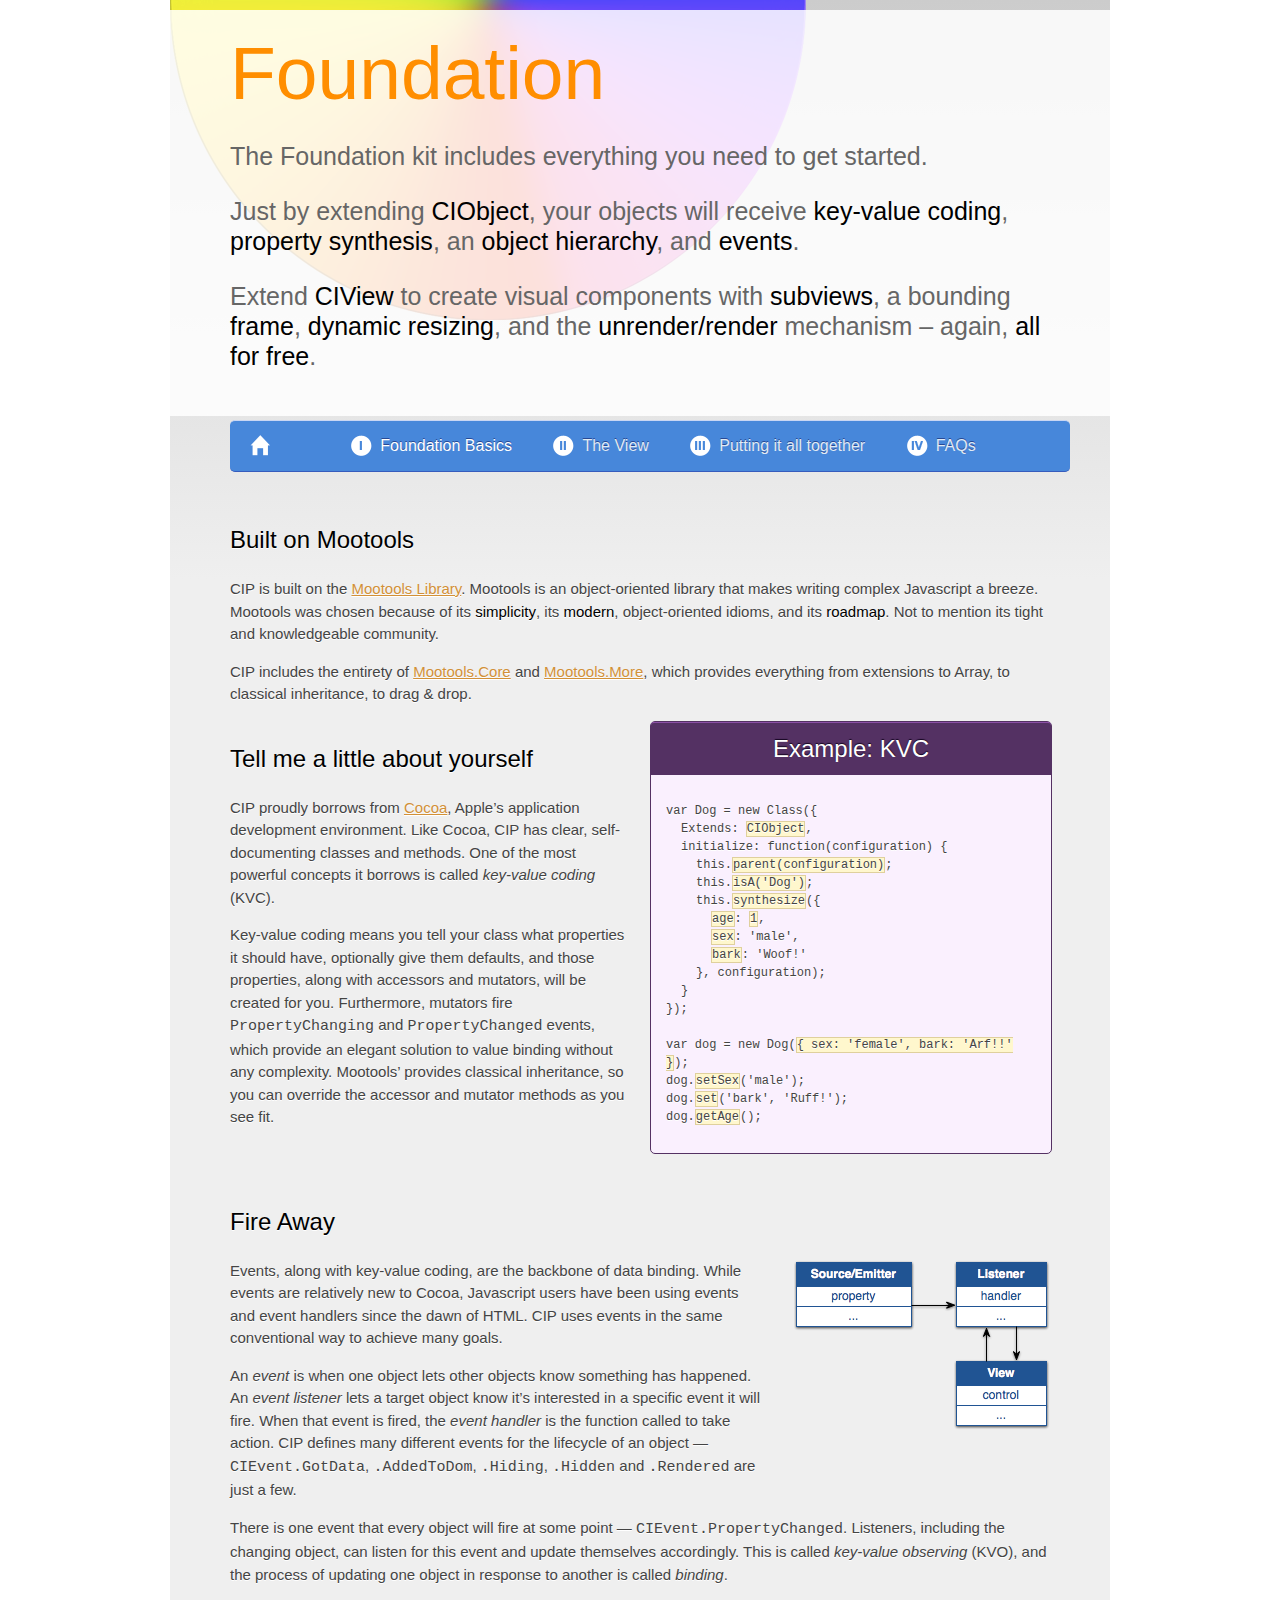
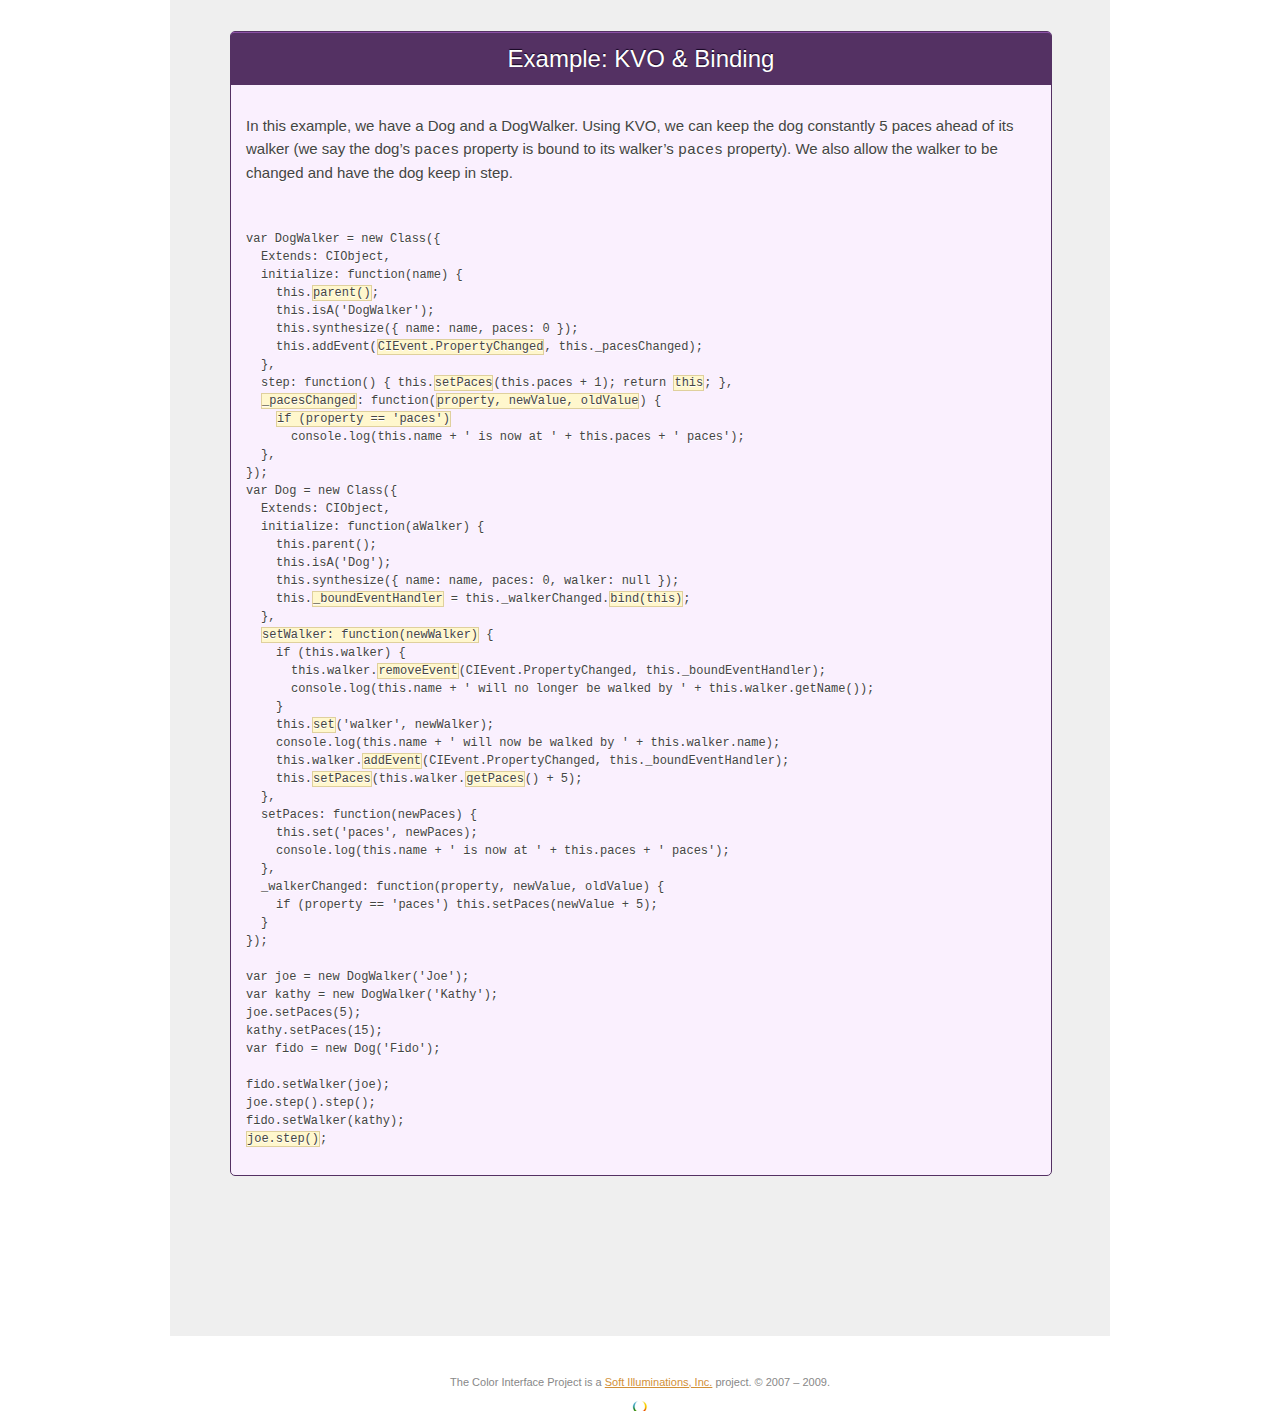
<file: foundation.html>
<?xml version="1.0" encoding="UTF-8"?>
<!DOCTYPE html PUBLIC "-//W3C//DTD XHTML 1.1//EN" "http://www.w3.org/TR/xhtml11/DTD/xhtml11.dtd">

<html xmlns="http://www.w3.org/1999/xhtml" xml:lang="en">
	<head>
		<title>The Color Interface Project - Foundation kit</title>
		<link rel="stylesheet" href="960.css" type="text/css" media="screen" title="Index" charset="utf-8" />
		<link rel="stylesheet" href="index.css" type="text/css" media="screen" title="Index" charset="utf-8" />
		<script type="text/javascript">
		var gOverride = {
		  gColor: '#FF0000',
		  gColumns: 16,
		  pEnabled: false
		};
		</script>
		<script type="text/javascript" src="javascripts/mootools-1.2.4-core-yc.js"></script>
		<script type="text/javascript" src="javascripts/mootools-1.2.4.4-more.js"></script>
		<script type="text/javascript" src="javascripts/cipsite.js"></script>
	</head>

	<body>
		<div class="container_16" id="mother">
			<div id="header">
				<div><div>
					<h1>Foundation</h1>
					<p>
						The Foundation kit includes everything you need to get started.
					</p>
					<p>
						Just by extending <strong>CIObject</strong>,
						your objects will receive <strong>key-value coding</strong>, <strong>property synthesis</strong>,
						an <strong>object hierarchy</strong>, and <strong>events</strong>.
					</p>
					<p>
						Extend <strong>CIView</strong> to create visual components with <strong>subviews</strong>,
						a bounding <strong>frame</strong>, <strong>dynamic resizing</strong>, and the <strong>unrender/render</strong> mechanism &ndash;
						again, <strong>all for free</strong>.
					</p>
				</div></div>
			</div>
			<a name="start"></a>
			<div id="content">
				<div class="push_1 grid_14 navBanner alpha omega">
					<div class="grid_1 alpha"><a href="index.html"><img src="images/icons/home.png" alt="home" /></a></div>
					<div class="grid_13 omega navLinks">
						<a href="#start" class="selected"><img src="images/numerals/i.png" alt="1" />Foundation Basics</a>
						<a href="foundation-view.html#start"><img src="images/numerals/ii.png" alt="2" />The View</a>
						<a href="foundation-together.html#start"><img src="images/numerals/iii.png" alt="3" />Putting it all together</a>
						<a href="foundation-faqs.html#start"><img src="images/numerals/iv.png" alt="4" />FAQs</a>
					</div>
				</div>
				<div class="clear withSpace"></div>
				
				<div class="grid_14 push_1 alpha omega">
					<h2>Built on Mootools</h2>
					<p>
						CIP is built on the <a href="http://mootools.net/">Mootools Library</a>. Mootools is an
						object-oriented library that makes writing complex Javascript a breeze. Mootools was chosen because of its
						<strong>simplicity</strong>, its <strong>modern</strong>, object-oriented idioms, and its <strong>roadmap</strong>.
						Not to mention its tight and knowledgeable community.
					</p>
					<p>
						CIP includes the entirety of <a href="http://mootools.net/docs/core">Mootools.Core</a> and
						<a href="http://mootools.net/docs/more">Mootools.More</a>, which provides everything from extensions to Array, to
						classical inheritance, to drag &amp; drop.
					</p>
				</div>
				<div class="clear"></div>
				
				<div class="grid_7 push_1 alpha">
					<h2>Tell me a little about yourself</h2>
					<p>
						CIP proudly borrows from <a href="http://developer.apple.com/mac/library/documentation/MacOSX/Conceptual/OSX_Technology_Overview/AppTechnology/AppTechnology.html#//apple_ref/doc/uid/TP40001067-CH270-SW4">Cocoa</a>,
						Apple&rsquo;s application development environment. Like Cocoa, CIP has clear, self-documenting
						classes and methods. One of the most powerful concepts it borrows is called <em>key-value coding</em> (KVC).
					</p><p>
						Key-value coding means you tell your class what properties it should have, optionally give them defaults,
						and those properties, along with accessors and mutators, will be created for you. Furthermore, mutators
						fire <code>PropertyChanging</code> and <code>PropertyChanged</code> events, which provide an elegant
						solution to value binding without any complexity. Mootools&rsquo; provides classical inheritance,
						so you can override the accessor and mutator methods as you see fit.
					</p>
				</div>
				<div class="push_1 grid_7 omega example">
					<h2>Example: KVC</h2>
					<p class="codeblock" lang="5">
						var Dog = new Class({
							Extends: <dfn title="CIObject is the base class for all CIP objects.">CIObject</dfn>,
							initialize: function(configuration) {
								this.<dfn title="Be sure to call the parent class&rsquo; constructor.">parent(configuration)</dfn>;
								this.<dfn title="Establish hierarchy by telling the class its name. Its hierarchy so far is Dog &larr; CIObject.">isA('Dog')</dfn>;
								this.<dfn title="Dynamically create properties for this class, optionally passing in an Object or Hash with which to initialize them. The methods get&laquo;Property&raquo;() and set&laquo;Property&raquo;(newValue) are created for you.">synthesize</dfn>({
									<dfn title="The age property, and setAge and getAge methods will be created.">age</dfn>: <dfn title="If configuration does not specify an age, 1 will be used as a default.">1</dfn>,
									<dfn title="Same goes for sex...">sex</dfn>: 'male',
									<dfn title="..and bark.">bark</dfn>: 'Woof!'
								}, configuration);
							}
						});
						
						var dog = new Dog(<dfn title="Providing a configuration Object is a common Javascript pattern that is well-supported by CIP.">{ sex: 'female', bark: 'Arf!!' }</dfn>);
						dog.<dfn title="This method was automatically created by synthesize. It will fire the PropertyChanging event before it's changed, then PropertyChanged afterward.">setSex</dfn>('male');
						dog.<dfn title="This is the generic set mutator. It will also fire the two property change events.">set</dfn>('bark', 'Ruff!');
						dog.<dfn title="This was also created by synthesize and will return the value of age (1 for our dog). You are free to override the accessor and mutator for your own needs.">getAge</dfn>();
					</p>
				</div>
				<div class="clear withSpace"></div>
				
				<div class="push_1 grid_14 alpha">
					<h2>Fire Away</h2>
					<img src="images/diagrams/event_flow.png" alt="Event Flow" class="floatRight"/>
					<p>
						Events, along with key-value coding, are the backbone of data binding. While events are relatively new to
						Cocoa, Javascript users have been using events and event handlers since the dawn of HTML. CIP uses events
						in the same conventional way to achieve many goals.
					</p><p>
						An <em>event</em> is when one object lets other objects know something has happened. An <em>event listener</em>
						lets a target object know it&rsquo;s interested in a specific event it will fire. When that event is fired,
						the <em>event handler</em> is the function called to take action. CIP defines many different events for the lifecycle
						of an object &mdash; <code>CIEvent.GotData</code>, <code>.AddedToDom</code>, <code>.Hiding</code>, <code>.Hidden</code>
						and <code>.Rendered</code> are just a few.
					</p>
					<p>
						There is one event that every object will fire at some point &mdash; <code>CIEvent.PropertyChanged</code>.
						Listeners, including the changing object, can listen for this event and update themselves accordingly. This
						is called <em>key-value observing</em> (KVO), and the process of updating one object in response to another is called
						<em>binding</em>.
					</p>
				</div>
				<div class="clear withSpace"></div>
				
				<div class="push_1 grid_14 alpha omega example">
					<h2>Example: KVO &amp; Binding</h2>
					<p>
						In this example, we have a Dog and a DogWalker. Using KVO, we can keep the dog constantly 5 paces ahead of its walker
						(we say the dog&rsquo;s <code>paces</code> property is bound to its walker&rsquo;s <code>paces</code> property).
						We also allow the walker to be changed and have the dog keep in step.
					</p>
					<p class="codeblock" lang="5">
						var DogWalker = new Class({
							Extends: CIObject,
							initialize: function(name) {
								this.<dfn title="We still need to call our superclass&rsquo; initializer even if we&rsquo;re not using a configuration &lsaquo;Object&rsaquo;.">parent()</dfn>;
								this.isA('DogWalker');
								this.synthesize({ name: name, paces: 0 });
								this.addEvent(<dfn title="We will listen for changes on this [[DogWalker]]&rsquo;s properties, and fire its [[_pacesChanged]] method">CIEvent.PropertyChanged</dfn>, this._pacesChanged);
							},
							step: function() { this.<dfn title="We use [[setPaces]] instead of [[this.paces=]] to support KVO for our companion Dog class.">setPaces</dfn>(this.paces + 1); return <dfn title="It&rsquo;s common practice to return the reference to the object so that methods can be chained.">this</dfn>; },
							<dfn title="Notice the use of the leading underscore, which indicates this method is not to be used publicly. We could have defined it privately in the constructor.">_pacesChanged</dfn>: function(<dfn title="This the the method signature for the event handler for the [[CIEvent.PropertyChanging]] and [[CIEvent.PropertyChanged]] events.">property, newValue, oldValue</dfn>) {
								<dfn title="We&rsquo;s only interested in announcing changes to [[paces]]">if (property == 'paces')</dfn>
									console.log(this.name + ' is now at ' + this.paces + ' paces');
							},
						});
						var Dog = new Class({
							Extends: CIObject,
							initialize: function(aWalker) {
								this.parent();
								this.isA('Dog');
								this.synthesize({ name: name, paces: 0, walker: null });
								this.<dfn title="[[Function#bind]] returns a reference to a new function, so in order to remove the event from this.walker, we&rsquo;ll need to keep this specific function around. This process is only necessary when an event emitter can change and you need to keep track of which object your handler listens to. In Foundation kit, this pattern is only in one place, so it doesn&rsquo;t happen as often as you might think.">_boundEventHandler</dfn> = this._walkerChanged.<dfn title="&lsaquo;Function#bind&rsaquo; will force the &lsaquo;this&rsaquo; reference inside the function to be whatever is passed in. Handlers usually need to be bound to the handler class&rsquo; instance because [[Event#fireEvent]] will try to set [[this]] to the firing class&rsquo; instance.">bind(this)</dfn>;
							},
							<dfn title="We&rsquo;re overriding the [[setWalker]] method that was created for us by [[CIObject#synthesize&rsaquo;">setWalker: function(newWalker)</dfn> {
								if (this.walker) {
									this.walker.<dfn title="We remove the bound handler from the old walker so we no longer respond to events from it.">removeEvent</dfn>(CIEvent.PropertyChanged, this._boundEventHandler);
									console.log(this.name + ' will no longer be walked by ' + this.walker.getName());
								}
								this.<dfn title="If you override a synthesized mutator, you MUST use [[CIObject#set(property, newValue)]] so the object can change the value and fire the appropriate events.">set</dfn>('walker', newWalker);
								console.log(this.name + ' will now be walked by ' + this.walker.name);
								this.walker.<dfn title="And now we tell our new walker we&rsquo;re interested in its state and that our bound event handler should be fired.">addEvent</dfn>(CIEvent.PropertyChanged, this._boundEventHandler);
								this.<dfn title="We use [[setPaces]] to support key-value observation by other objects.">setPaces</dfn>(this.walker.<dfn title="You may not know the internal representation of a class&rsquo; property, so using its [[get&lt;Property&gt;]] method is safest and supports encapsulation.">getPaces</dfn>() + 5);
							},
							setPaces: function(newPaces) {
								this.set('paces', newPaces);
								console.log(this.name + ' is now at ' + this.paces + ' paces');
							},
							_walkerChanged: function(property, newValue, oldValue) {
								if (property == 'paces') this.setPaces(newValue + 5);
							}
						});
						
						var joe = new DogWalker('Joe');
						var kathy = new DogWalker('Kathy');
						joe.setPaces(5);
						kathy.setPaces(15);
						var fido = new Dog('Fido');

						fido.setWalker(joe);
						joe.step().step();
						fido.setWalker(kathy);
						<dfn title="Because we unbound our event handler when we changed walkers, [[fido]] will no longer respond to changes on [[joe]].">joe.step()</dfn>;
					</p>
				</div>
				<div class="clear"></div>
			</div> <!-- end content -->
		</div> <!-- end mother -->
		<div id="footer">
			The Color Interface Project is a <a href="http://www.softilluminations.com">Soft Illuminations, Inc.</a> project. &copy; 2007 &ndash; 2009.<br/><br/>
			<img src="images/site/si_ring.png" alt="Soft Illuminations, Inc.">
		</div>
	</body>
</html>
</file>
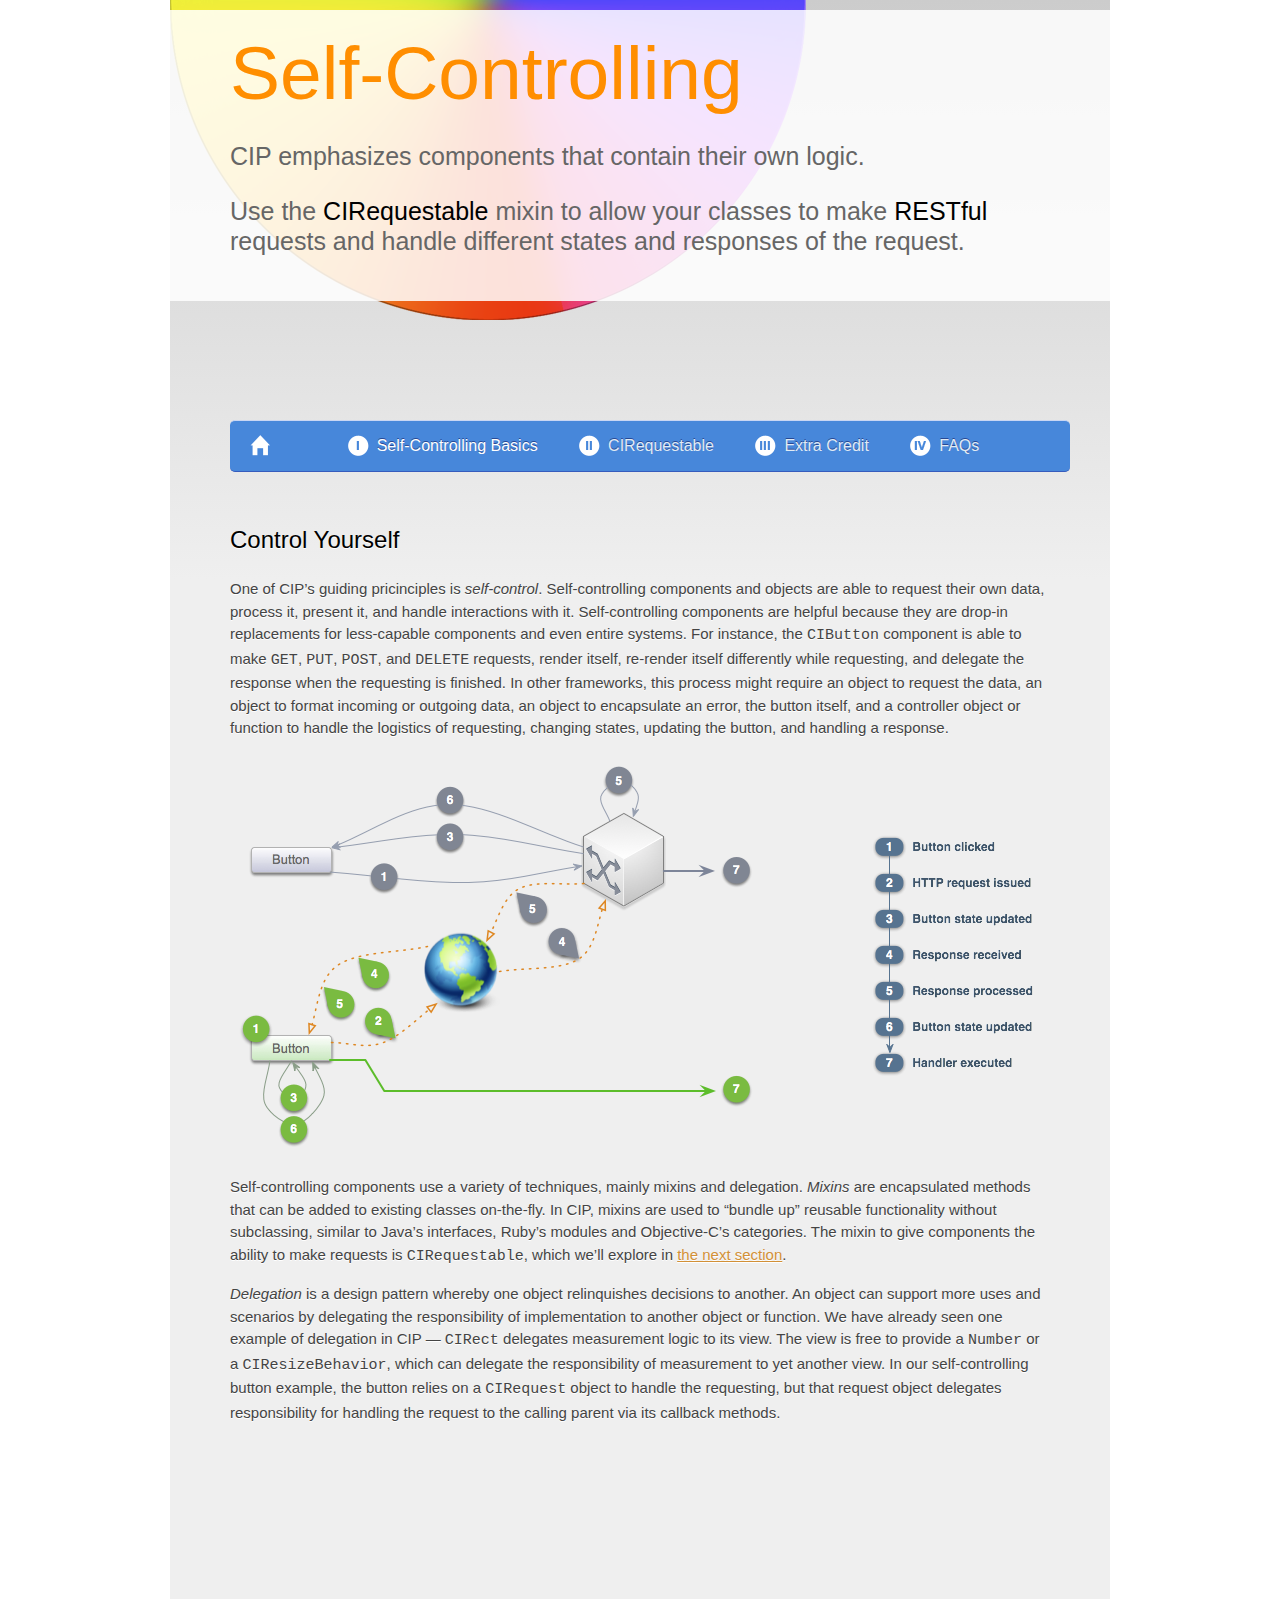
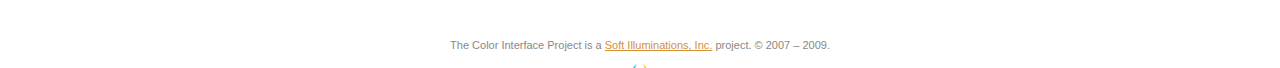
<file: selfcontrolling.html>
<?xml version="1.0" encoding="UTF-8"?>
<!DOCTYPE html PUBLIC "-//W3C//DTD XHTML 1.1//EN" "http://www.w3.org/TR/xhtml11/DTD/xhtml11.dtd">

<html xmlns="http://www.w3.org/1999/xhtml" xml:lang="en">
	<head>
		<title>The Color Interface Project - Foundation kit</title>
		<link rel="stylesheet" href="960.css" type="text/css" media="screen" title="Index" charset="utf-8" />
		<link rel="stylesheet" href="index.css" type="text/css" media="screen" title="Index" charset="utf-8" />
		<script type="text/javascript">
		var gOverride = {
		  gColor: '#FF0000',
		  gColumns: 16,
		  pEnabled: false
		};
		</script>
		<script type="text/javascript" src="javascripts/mootools-1.2.4-core-yc.js"></script>
		<script type="text/javascript" src="javascripts/mootools-1.2.4.4-more.js"></script>
		<script type="text/javascript" src="javascripts/cipsite.js"></script>
	</head>

	<body>
		<div class="container_16" id="mother">
			<div id="header">
				<div>
					<div>
						<h1>Self-Controlling</h1>
						<p>
							CIP emphasizes components that contain their own logic.
						</p>
						<p>
							Use the <strong>CIRequestable</strong> mixin to allow your classes to make <strong>RESTful</strong> requests and handle
							different states and responses of the request.
						</p>
					</div>
				</div>
			</div>
			<div class="clear"></div>
			<a name="start"></a>
			<div id="content">
				<div class="push_1 grid_14 navBanner alpha omega">
					<div class="grid_1 alpha"><a href="index.html"><img src="images/icons/home.png" alt="home" /></a></div>
					<div class="grid_13 omega navLinks">
						<a href="#start" class="selected"><img src="images/numerals/i.png" alt="1" />Self-Controlling Basics</a>
						<a href="selfcontrolling-cirequestable.html#start"><img src="images/numerals/ii.png" alt="2" />CIRequestable</a>
						<a href="selfcontrolling-extracredit.html#start"><img src="images/numerals/iii.png" alt="3" />Extra Credit</a>
						<a href="selfcontrolling-faqs.html#start"><img src="images/numerals/iv.png" alt="4" />FAQs</a>
					</div>
				</div>
				<div class="clear withSpace"></div>
				
				<div class="grid_14 push_1 alpha omega">
					<h2>Control Yourself</h2>
					<p>
						One of CIP&rsquo;s guiding pricinciples is <em>self-control</em>.
						Self-controlling components and objects are able to request their own
						data, process it, present it, and handle interactions with it. Self-controlling
						components are helpful because they are drop-in replacements for less-capable
						components and even entire systems. For instance, the <code>CIButton</code> component is
						able to make <code>GET</code>, <code>PUT</code>, <code>POST</code>, and
						<code>DELETE</code> requests, render itself, re-render itself differently while
						requesting, and delegate the response when the requesting is finished. In
						other frameworks, this process might require an object to request the data,
						an object to format incoming or outgoing data, an object to encapsulate an
						error, the button itself, and a controller object or function to handle the
						logistics of requesting, changing states, updating the button, and handling
						a response.
					</p><p>
						<img src="images/diagrams/self-controlling-button.png" alt="self controlling button" />
					</p><p>
						Self-controlling components use a variety of techniques, mainly mixins and
						delegation. <em>Mixins</em> are encapsulated methods that can be added to
						existing classes on-the-fly. In CIP, mixins are used to &ldquo;bundle up&rdquo;
						reusable functionality without subclassing, similar to Java&rsquo;s interfaces,
						Ruby&rsquo;s modules and Objective-C&rsquo;s categories. The mixin
						to give components the ability to make requests is <code>CIRequestable</code>,
						which we&rsquo;ll explore in <a href="selfcontrolling-cirequestable.html#start">the next section</a>.
					</p><p>
						<em>Delegation</em> is a design pattern whereby one object relinquishes
						decisions to another. An object can support more uses
						and scenarios by delegating the responsibility of implementation to another
						object or function. We have already seen one example of delegation in CIP &mdash;
						<code>CIRect</code> delegates measurement logic to its view. The view is free
						to provide a <code>Number</code> or a <code>CIResizeBehavior</code>, which can delegate
						the responsibility of measurement to yet another view. In our self-controlling button example,
						the button relies on a <code>CIRequest</code> object to handle the requesting,
						but that request object delegates responsibility for handling the request to the calling
						parent via its callback methods.
					</p>
				</div>
				<div class="clear"></div>
				
				
				<div class="clear"></div>
			</div> <!-- end content -->
		</div> <!-- end mother -->
		<div id="footer">
			The Color Interface Project is a <a href="http://www.softilluminations.com">Soft Illuminations, Inc.</a> project. &copy; 2007 &ndash; 2009.<br/><br/>
			<img src="images/site/si_ring.png" alt="Soft Illuminations, Inc.">
		</div>
	</body>
</html>
</file>
<file: 960.css>
/*
	960 Grid System ~ Core CSS.
	Learn more ~ http://960.gs/

	Licensed under GPL and MIT.
*/

/* `Containers
----------------------------------------------------------------------------------------------------*/

.container_12,
.container_16 {
	margin-left: auto;
	margin-right: auto;
	width: 960px;
}

/* `Grid >> Global
----------------------------------------------------------------------------------------------------*/

.grid_1,
.grid_2,
.grid_3,
.grid_4,
.grid_5,
.grid_6,
.grid_7,
.grid_8,
.grid_9,
.grid_10,
.grid_11,
.grid_12,
.grid_13,
.grid_14,
.grid_15,
.grid_16 {
	display: inline;
	float: left;
	position: relative;
	margin-left: 10px;
	margin-right: 10px;
}

.container_12 .grid_3,
.container_16 .grid_4 {
	width: 220px;
}

.container_12 .grid_6,
.container_16 .grid_8 {
	width: 460px;
}

.container_12 .grid_9,
.container_16 .grid_12 {
	width: 700px;
}

.container_12 .grid_12,
.container_16 .grid_16 {
	width: 940px;
}

/* `Grid >> Children (Alpha ~ First, Omega ~ Last)
----------------------------------------------------------------------------------------------------*/

.alpha {
	margin-left: 0;
}

.omega {
	margin-right: 0;
}

/* `Grid >> 16 Columns
----------------------------------------------------------------------------------------------------*/

.container_16 .grid_1 {
	width: 40px;
}

.container_16 .grid_2 {
	width: 100px;
}

.container_16 .grid_3 {
	width: 160px;
}

.container_16 .grid_5 {
	width: 280px;
}

.container_16 .grid_6 {
	width: 340px;
}

.container_16 .grid_7 {
	width: 400px;
}

.container_16 .grid_9 {
	width: 520px;
}

.container_16 .grid_10 {
	width: 580px;
}

.container_16 .grid_11 {
	width: 640px;
}

.container_16 .grid_13 {
	width: 760px;
}

.container_16 .grid_14 {
	width: 820px;
}

.container_16 .grid_15 {
	width: 880px;
}

/* `Prefix Extra Space >> Global
----------------------------------------------------------------------------------------------------*/

.container_12 .prefix_3,
.container_16 .prefix_4 {
	padding-left: 240px;
}

.container_12 .prefix_6,
.container_16 .prefix_8 {
	padding-left: 480px;
}

.container_12 .prefix_9,
.container_16 .prefix_12 {
	padding-left: 720px;
}


/* `Prefix Extra Space >> 16 Columns
----------------------------------------------------------------------------------------------------*/

.container_16 .prefix_1 {
	padding-left: 60px;
}

.container_16 .prefix_2 {
	padding-left: 120px;
}

.container_16 .prefix_3 {
	padding-left: 180px;
}

.container_16 .prefix_5 {
	padding-left: 300px;
}

.container_16 .prefix_6 {
	padding-left: 360px;
}

.container_16 .prefix_7 {
	padding-left: 420px;
}

.container_16 .prefix_9 {
	padding-left: 540px;
}

.container_16 .prefix_10 {
	padding-left: 600px;
}

.container_16 .prefix_11 {
	padding-left: 660px;
}

.container_16 .prefix_13 {
	padding-left: 780px;
}

.container_16 .prefix_14 {
	padding-left: 840px;
}

.container_16 .prefix_15 {
	padding-left: 900px;
}

/* `Suffix Extra Space >> Global
----------------------------------------------------------------------------------------------------*/

.container_12 .suffix_3,
.container_16 .suffix_4 {
	padding-right: 240px;
}

.container_12 .suffix_6,
.container_16 .suffix_8 {
	padding-right: 480px;
}

.container_12 .suffix_9,
.container_16 .suffix_12 {
	padding-right: 720px;
}

/* `Suffix Extra Space >> 16 Columns
----------------------------------------------------------------------------------------------------*/

.container_16 .suffix_1 {
	padding-right: 60px;
}

.container_16 .suffix_2 {
	padding-right: 120px;
}

.container_16 .suffix_3 {
	padding-right: 180px;
}

.container_16 .suffix_5 {
	padding-right: 300px;
}

.container_16 .suffix_6 {
	padding-right: 360px;
}

.container_16 .suffix_7 {
	padding-right: 420px;
}

.container_16 .suffix_9 {
	padding-right: 540px;
}

.container_16 .suffix_10 {
	padding-right: 600px;
}

.container_16 .suffix_11 {
	padding-right: 660px;
}

.container_16 .suffix_13 {
	padding-right: 780px;
}

.container_16 .suffix_14 {
	padding-right: 840px;
}

.container_16 .suffix_15 {
	padding-right: 900px;
}

/* `Push Space >> Global
----------------------------------------------------------------------------------------------------*/

.container_12 .push_3,
.container_16 .push_4 {
	left: 240px;
}

.container_12 .push_6,
.container_16 .push_8 {
	left: 480px;
}

.container_12 .push_9,
.container_16 .push_12 {
	left: 720px;
}

/* `Push Space >> 16 Columns
----------------------------------------------------------------------------------------------------*/

.container_16 .push_1 {
	left: 60px; /* Changed to 20 from 60 */
}

.container_16 .push_2 {
	left: 120px;
}

.container_16 .push_3 {
	left: 180px;
}

.container_16 .push_5 {
	left: 300px;
}

.container_16 .push_6 {
	left: 360px;
}

.container_16 .push_7 {
	left: 420px;
}

.container_16 .push_9 {
	left: 540px;
}

.container_16 .push_10 {
	left: 600px;
}

.container_16 .push_11 {
	left: 660px;
}

.container_16 .push_13 {
	left: 780px;
}

.container_16 .push_14 {
	left: 840px;
}

.container_16 .push_15 {
	left: 900px;
}

/* `Pull Space >> Global
----------------------------------------------------------------------------------------------------*/

.container_12 .pull_3,
.container_16 .pull_4 {
	left: -240px;
}

.container_12 .pull_6,
.container_16 .pull_8 {
	left: -480px;
}

.container_12 .pull_9,
.container_16 .pull_12 {
	left: -720px;
}

/* `Pull Space >> 16 Columns
----------------------------------------------------------------------------------------------------*/

.container_16 .pull_1 {
	left: -60px;
}

.container_16 .pull_2 {
	left: -120px;
}

.container_16 .pull_3 {
	left: -180px;
}

.container_16 .pull_5 {
	left: -300px;
}

.container_16 .pull_6 {
	left: -360px;
}

.container_16 .pull_7 {
	left: -420px;
}

.container_16 .pull_9 {
	left: -540px;
}

.container_16 .pull_10 {
	left: -600px;
}

.container_16 .pull_11 {
	left: -660px;
}

.container_16 .pull_13 {
	left: -780px;
}

.container_16 .pull_14 {
	left: -840px;
}

.container_16 .pull_15 {
	left: -900px;
}

/* `Clear Floated Elements
----------------------------------------------------------------------------------------------------*/

/* http://sonspring.com/journal/clearing-floats */

.clear {
	clear: both;
	display: block;
	overflow: hidden;
	visibility: hidden;
	width: 0;
	height: 0;
}

/* http://perishablepress.com/press/2009/12/06/new-clearfix-hack */

.clearfix:after {
	clear: both;
	content: ' ';
	display: block;
	font-size: 0;
	line-height: 0;
	visibility: hidden;
	width: 0;
	height: 0;
}

/*
	The following zoom:1 rule is specifically for IE6 + IE7.
	Move to separate stylesheet if invalid CSS is a problem.
*/
* html .clearfix,
*:first-child+html .clearfix {
	zoom: 1;
}
</file>
<file: index.css>
body {
	background-color: white;
	font-family: "Helvetica Neue", Helvetica, sans-serif;
	font-weight: 200;
	margin: 0 40px;
	padding: 0 40px;
}

h2 {
	font-weight: 300;
	margin-top: 1em;
	margin-bottom: 1em;
	text-shadow: 0 1px 0 white;
}
h3 {
	font-weight: 300;
	color: #374D6A;
	text-shadow: 0 1px 0 white;
}
p {
	font-size: 15px;
	line-height: 1.5em;
	color: #444;
	text-shadow: 0 1px 0 white;
}
ul {
	font-size: 15px;
	line-height: 1.5em;
	color: #444;
	list-style-type: square;
}
ul > li {
	margin-bottom: 8px;
}
ul > li:last-child {
	margin-bottom: 0;
}
ol {
	font-size: 15px;
	line-height: 1.5em;
	color: #444;
}
ol > li { margin-bottom: 8px; }
ol > li:last-child { margin-bottom: 0; }
p.small {
	color: #777;
	font-size: 13px;
}
strong {
	color: black;
	font-weight: 400;
}
img { border: 0; }

label {
	color: #333;
	font-size: 13px;
	margin-right: 3px;
}
a {
	color: #D29037;
}
a:hover {
	color: #FF8E00;
}

#mother {
	background-color: #EFEFEF;
	width: 940px;
	margin: 0 auto 0 auto;
}
#footer {
	margin: 0 auto 0 auto;
	text-align: center;
	color: #888;
	font-size: 11px;
	margin-top: 40px;
}
/*** Header ***/
#header {
	width: 940px;
	min-height: 550px;
	background-image: -webkit-gradient(linear, 0 0, 0 100%, from(#CCC), color-stop(1, #EFEFEF));
	background-image: -moz-linear-gradient(#CCC, #EFEFEF);
}
#header > div {
	background-image: url(images/site/wheel_bottom.png);
	background-repeat: no-repeat;
	background-position: top 263px;
	min-height: 580px;
}
#header > div > div {
	background-image: url(images/white.png);
	width: 840px;
	padding: 20px 60px 20px 60px;
	position: relative;
	top: 10px;
}
#header h1 {
	margin: 0;
	font-weight: 100;
	color: #FF8E00;
	font-size: 75px;
	text-shadow: none;
}
#header p {
	font-size: 25px;
	font-weight: 100;
	line-height: 1.2em;
	color: #666;
	text-shadow: none;
}
#header strong {
	color: black;
	font-weight: 100;
}

/*** Content ***/
#content {
	position: relative;
	top: -160px;
}
.feature {
	background-image: url(images/white.png);
	padding: 20px;
}
.feature > img:first-child {
	position: absolute;
	top: -10px;
	right: 10px;
}
.feature > h2 {
	margin-top: 0;
	margin-bottom: 0.5em;
}
.banner {
	background-color: white;
	margin-bottom: 40px;
}
.banner > div {
	margin: 20px;
}
.navBanner {
	background-color: #4787DA; /* #7F7F7F */
	border-bottom: 1px solid #365CBD;
	border-top: 1px solid #C9D6F3;
	padding: 10px;
	color: white;
	-webkit-border-radius: 5px;
	-moz-border-radius: 5px;
	border-radius: 5px;
}
.navBanner > * { text-align: center; }
.navBanner > .grid_1 { padding-top: 2px; }
.navBanner > .grid_13 > a {
	margin-right: 35px;
	color: #E1EBF4;
	text-decoration: none;
	position: relative;
	top: -4px;
	text-shadow: 0 -1px 0 #284994;
}
.navBanner > .grid_13 > a:hover {
	color: white;
}
.navBanner > .grid_13 > a > img {
	margin-right: 7px;
	position: relative;
	top: 7px;
}
.navBanner a.selected {
	font-weight: 500;
	color: white;
}

#downloadBanner {
	background-color: white;
	-webkit-border-radius: 5px;
	-moz-border-radius: 5px;
	border-radius: 5px;
}
#downloadImage {
	float: left;
	margin-right: 20px;
	width: 128px;
}

.breakout {
	position: absolute;
}
/*** Generic ***/
.highlight {
	background-color: #FDF8DA;
	-webkit-border-radius: 5px;
	-moz-border-radius: 5px;
	border-radius: 5px;
}
.white {
	background-image: url(images/white.png);
}
.floatRight {
	float: right;
	margin-left: 30px;
	margin-bottom: 30px;
}
/*** Code blocks ***/
.example {
	border: 1px solid #543163;
	-webkit-border-radius: 5px;
	-moz-border-radius: 5px;
	border-radius: 5px;
	background-color: #FAF0FE;
}
.example > h2 {
	-webkit-border-top-left-radius: 3px;
	-webkit-border-top-right-radius: 3px;
	-moz-border-radius-topleft: 3px;
	-moz-border-radius-topright: 3px;
	border-top-left-radius: 3px;
	border-top-right-radius: 3px;
	margin: 0;
	padding: 0.5em 0 0.5em 0;
	text-align: center;
	background-color: #543163;
	color: white;
	text-shadow: 0 -1px 1px #140520;
	border-top: 1px solid #8B50A6;
}
.collapsible.example {
	overflow: hidden;
}
.collapsible.example > h2 > .toggle {
	width: 24px;
	height: 24px;
	margin-left: 1em;
	margin-top: 3px;
	float: left;
	background-image: url(images/example/expand.png);
}
.expanded.collapsible.example > h2 > .toggle {
	background-image: url(images/example/collapse.png);
}
.collapsible.example > h2 {
	text-align: right;
	padding-right: 1em;
	cursor: pointer;
	-webkit-border-bottom-left-radius: 3px;
	-webkit-border-bottom-right-radius: 3px;
	-moz-border-radius-bottomleft: 3px;
	-moz-border-radius-bottomright: 3px;
	border-bottom-left-radius: 3px;
	border-bottom-right-radius: 3px;
}
.expanded.collapsible.example > h2 {
	-webkit-border-bottom-left-radius: 0;
	-webkit-border-bottom-right-radius: 0;
	-moz-border-radius-bottomleft: 0;
	-moz-border-radius-bottomright: 0;
	border-bottom-left-radius: 0;
	border-bottom-right-radius: 0;
}
.collapsible.example > h2:hover {
	background-color: #704592;
}
.collapsible.example > h2:active {
	background-color: #2D1D55;
	border-top: 1px solid #543163;
}
.example > * {
	padding: 15px;
}
p.codeblock {
	font-family: Courier, fixed;
	font-size: 12px;
}
p.codeblock dfn {
	border: 1px solid #DFD09D;
	background-color: #FFF7CD;
	cursor: help;
	font-style: normal;
}
p.codeblock dfn:hover {
	border: 1px solid #FFCD1E;
}
p.codeblock .tab1 {
	margin-left: 15px;
}
p.codeblock .tab2 {
	margin-left: 30px;
}
p.codeblock .tab3 {
	margin-left: 45px;
}
p.codeblock .tab4 {
	margin-left: 60px;
}
p.codeblock .tab5 {
	margin-left: 75px;
}
p.codeblock .tab6 {
	margin-left: 90px;
}

/*** 960.gs additions ***/
.clear.withSpace {
	height: 30px;
}
</file>
